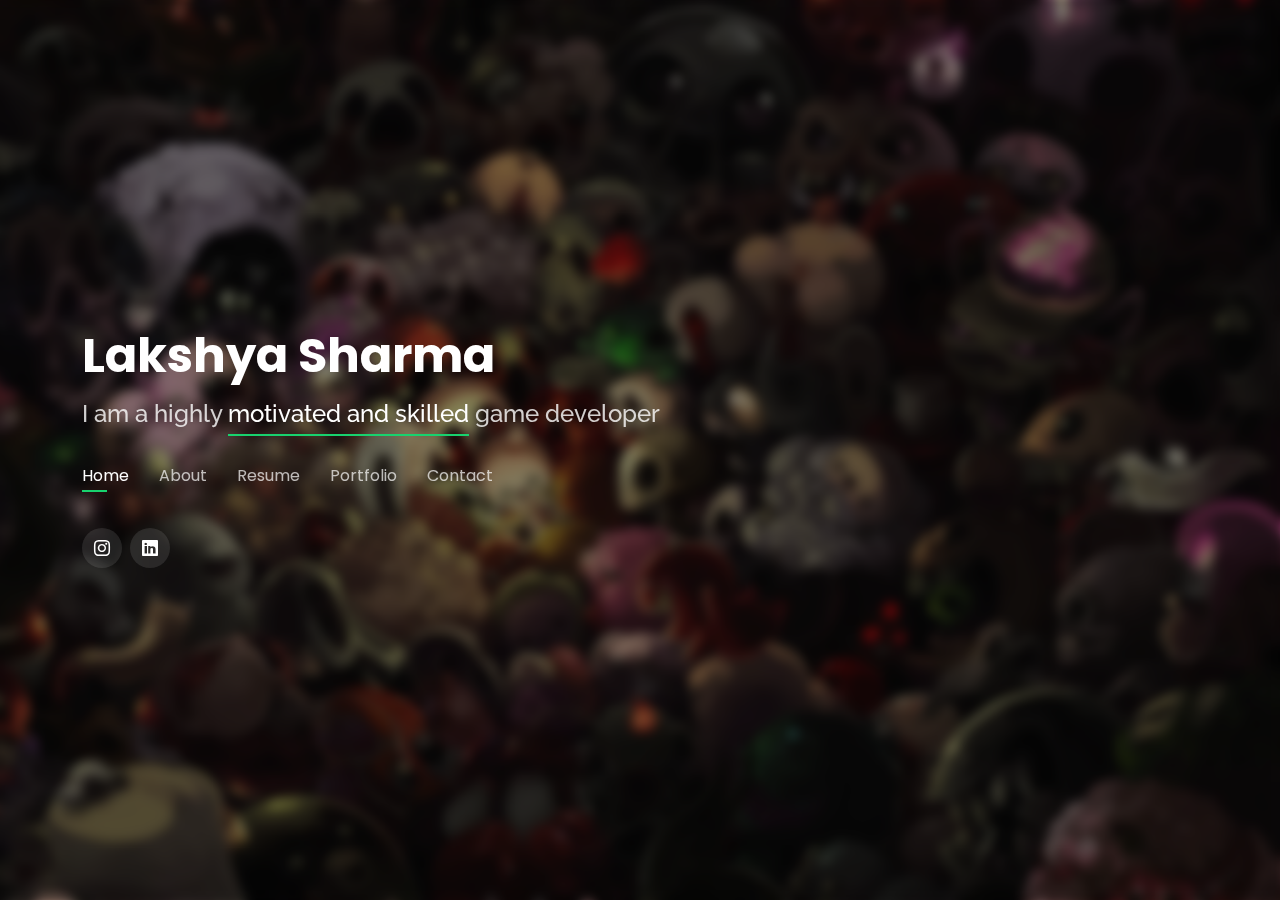
<file: index.html>
<!DOCTYPE html>
<html lang="en">

<head>
  <meta charset="utf-8">
  <meta content="width=device-width, initial-scale=1.0" name="viewport">

  <title>Lakshya Sharma</title>
  <meta content="" name="description">
  <meta content="" name="keywords">

  <!-- Favicons -->
 

  <!-- Google Fonts -->
  <link href="https://fonts.googleapis.com/css?family=Open+Sans:300,300i,400,400i,600,600i,700,700i|Raleway:300,300i,400,400i,500,500i,600,600i,700,700i|Poppins:300,300i,400,400i,500,500i,600,600i,700,700i" rel="stylesheet">

  <!-- Vendor CSS Files -->
  <link href="assets/vendor/bootstrap/css/bootstrap.min.css" rel="stylesheet">
  <link href="assets/vendor/bootstrap-icons/bootstrap-icons.css" rel="stylesheet">
  <link href="assets/vendor/boxicons/css/boxicons.min.css" rel="stylesheet">
  <link href="assets/vendor/glightbox/css/glightbox.min.css" rel="stylesheet">
  <link href="assets/vendor/remixicon/remixicon.css" rel="stylesheet">
  <link href="assets/vendor/swiper/swiper-bundle.min.css" rel="stylesheet">

  <!-- Template Main CSS File -->
  <link href="assets/css/style.css" rel="stylesheet">

  <!-- =======================================================
  * Template Name: Personal - v4.10.0
  * Template URL: https://bootstrapmade.com/personal-free-resume-bootstrap-template/
  * Author: BootstrapMade.com
  * License: https://bootstrapmade.com/license/
  ======================================================== -->
</head>

<body>

  <!-- ======= Header ======= -->
  <header id="header">
    <div class="container">

      <h1><a href="index.html">Lakshya Sharma</a></h1>
      <!-- Uncomment below if you prefer to use an image logo -->
      <!-- <a href="index.html" class="mr-auto"><img src="assets/img/logo.png" alt="" class="img-fluid"></a> -->
      <h2>I am a highly  <span>motivated and skilled</span> game developer</h2>

      <nav id="navbar" class="navbar">
        <ul>
          <li><a class="nav-link active" href="#header">Home</a></li>
          <li><a class="nav-link" href="#about">About</a></li>
          <li><a class="nav-link" href="#resume">Resume</a></li>
          <!--<li><a class="nav-link" href="#services">Services</a></li>-->
          <li><a class="nav-link" href="#portfolio">Portfolio</a></li>
          <li><a class="nav-link" href="#contact">Contact</a></li>
        </ul>
        <i class="bi bi-list mobile-nav-toggle"></i>
      </nav><!-- .navbar -->

      <div class="social-links">
        <!--<a href="#" class="twitter"><i class="bi bi-twitter"></i></a>-->
       <!-- <a href="#" class="facebook"><i class="bi bi-facebook"></i></a>-->
        <a href="https://www.instagram.com/laksh_308" class="Instagram"><i class="bi bi-instagram"></i></a>
        <a href="https://www.linkedin.com/in/laksh308" class="Linkedin"><i class="bi bi-linkedin"></i></a>
      </div>

    </div>
  </header><!-- End Header -->

  <!-- ======= About Section ======= -->
  <section id="about" class="about">

    <!-- ======= About Me ======= -->
    <div class="about-me container">

      <div class="section-title">
        <h2>About</h2>
        <p>Learn more about me</p>
      </div>

      <div class="row">
        <div class="col-lg-4" data-aos="fade-right">
          <img src="assets/img/my.jpg" class="img-fluid" alt="">
        </div>
        <div class="col-lg-8 pt-4 pt-lg-0 content" data-aos="fade-left">
          <h3>Game Developer</h3>
          <p class="fst-italic">
            Hi there! I am a highly motivated and skilled
            game developer. Proficient in Unity and C#
            programming language with a passion for
           creating engaging and interactive gaming
           experiences for PC, mobile and VR. I am
           continuously learning the latest technologies
           and techniques to produce the most creative
           and innovative games. Seeking a challenging
           role as a game developer in a dynamic and
           creative environment.
          </p>
          <div class="row">
            <div class="col-lg-6">
              <ul>
                <li><i class="bi bi-chevron-right"></i> <strong>Email:</strong> <span>lakshya3008sharma@gmail.com</span></li>
               <!-- <li><i class="bi bi-chevron-right"></i> <strong>Website:</strong> <span>www.example.com</span></li>-->
                <li><i class="bi bi-chevron-right"></i> <strong>Phone:</strong> <span>+91 8894198519</span></li>
               <!-- <li><i class="bi bi-chevron-right"></i> <strong>City:</strong> <span>New York, USA</span></li>-->
              </ul>
            </div>
            <div class="col-lg-6">
              <ul>
                <li><i class="bi bi-chevron-right"></i> <strong>Age:</strong> <span>20</span></li>
                <li><i class="bi bi-chevron-right"></i> <strong>Degree:</strong> <span>Bdes.Game Design</span></li>
               <!-- <li><i class="bi bi-chevron-right"></i> <strong>PhEmailone:</strong> <span>email@example.com</span></li>-->
               <!-- <li><i class="bi bi-chevron-right"></i> <strong>Freelance:</strong> <span>Available</span></li>-->
              </ul>
            </div>
          </div>
         <!-- <p>
            Officiis eligendi itaque labore et dolorum mollitia officiis optio vero. Quisquam sunt adipisci omnis et ut. Nulla accusantium dolor incidunt officia tempore. Et eius omnis.
            Cupiditate ut dicta maxime officiis quidem quia. Sed et consectetur qui quia repellendus itaque neque. Aliquid amet quidem ut quaerat cupiditate. Ab et eum qui repellendus omnis culpa magni laudantium dolores.
          </p>-->
        </div>
      </div>

    </div><!-- End About Me -->

    <!-- ======= Counts ======= 
    <div class="counts container">

      <div class="row">

        <div class="col-lg-3 col-md-6">
          <div class="count-box">
            <i class="bi bi-emoji-smile"></i>
            <span data-purecounter-start="0" data-purecounter-end="232" data-purecounter-duration="1" class="purecounter"></span>
            <p>Happy Clients</p>
          </div>
        </div>

        <div class="col-lg-3 col-md-6 mt-5 mt-md-0">
          <div class="count-box">
            <i class="bi bi-journal-richtext"></i>
            <span data-purecounter-start="0" data-purecounter-end="521" data-purecounter-duration="1" class="purecounter"></span>
            <p>Projects</p>
          </div>
        </div>

        <div class="col-lg-3 col-md-6 mt-5 mt-lg-0">
          <div class="count-box">
            <i class="bi bi-headset"></i>
            <span data-purecounter-start="0" data-purecounter-end="1463" data-purecounter-duration="1" class="purecounter"></span>
            <p>Hours Of Support</p>
          </div>
        </div>

        <div class="col-lg-3 col-md-6 mt-5 mt-lg-0">
          <div class="count-box">
            <i class="bi bi-award"></i>
            <span data-purecounter-start="0" data-purecounter-end="24" data-purecounter-duration="1" class="purecounter"></span>
            <p>Awards</p>
          </div>
        </div>

      </div>

    </div> End Counts -->

    <!-- ======= Skills  ======= -->
    <div class="skills container">

      <div class="section-title">
        <h2>Skills</h2>
      </div>

      <div class="row skills-content">

        <div class="col-lg-6">

          <div class="progress">
            <span class="skill">UNITY <i class="val">85%</i></span>
            <div class="progress-bar-wrap">
              <div class="progress-bar" role="progressbar" aria-valuenow="100" aria-valuemin="0" aria-valuemax="100"></div>
            </div>
          </div>

          <div class="progress">
            <span class="skill">C# <i class="val">85%</i></span>
            <div class="progress-bar-wrap">
              <div class="progress-bar" role="progressbar" aria-valuenow="90" aria-valuemin="0" aria-valuemax="100"></div>
            </div>
          </div>

          <div class="progress">
            <span class="skill">UNREAL ENGINE <i class="val">70%</i></span>
            <div class="progress-bar-wrap">
              <div class="progress-bar" role="progressbar" aria-valuenow="75" aria-valuemin="0" aria-valuemax="100"></div>
            </div>
          </div>

        </div>

       <!-- <div class="col-lg-6">

          <div class="progress">
            <span class="skill"> <i class="val">80%</i></span>
            <div class="progress-bar-wrap">
              <div class="progress-bar" role="progressbar" aria-valuenow="80" aria-valuemin="0" aria-valuemax="100"></div>
            </div>
          </div>

          <div class="progress">
            <span class="skill">WordPress/CMS <i class="val">90%</i></span>
            <div class="progress-bar-wrap">
              <div class="progress-bar" role="progressbar" aria-valuenow="90" aria-valuemin="0" aria-valuemax="100"></div>
            </div>
          </div>

          <div class="progress">
            <span class="skill">Photoshop <i class="val">55%</i></span>
            <div class="progress-bar-wrap">
              <div class="progress-bar" role="progressbar" aria-valuenow="55" aria-valuemin="0" aria-valuemax="100"></div>
            </div>
          </div>-->

        </div>

      </div>

    </div><!-- End Skills -->

    <!-- ======= Interests ======= -->
    <div class="interests container">

      <div class="section-title">
        <h2>Interests</h2>
      </div>

      <div class="row">
        <div class="col-lg-3 col-md-4">
          <div class="icon-box">
            <i class="bi-code-slash" style="color: #ffbb2c;"></i>
            <h3>Coding</h3>
          </div>
        </div>
        <div class="col-lg-3 col-md-4 mt-4 mt-md-0">
          <div class="icon-box">
            <i class="bi-controller" style="color: #5578ff;"></i>
            <h3>Games</h3>
          </div>
        </div>
        <div class="col-lg-3 col-md-4 mt-4 mt-md-0">
          <div class="icon-box">
            <i class="bi-camera-video" style="color: #e80368;"></i>
            <h3>Movies</h3>
          </div>
        </div>
        <div class="col-lg-3 col-md-4 mt-4 mt-lg-0">
          <div class="icon-box">
            <i class="bi-file-earmark-music" style="color: #e361ff;"></i>
            <h3>Music</h3>
          </div>
        </div>
       <!-- <div class="col-lg-3 col-md-4 mt-4">
          <div class="icon-box">
            <i class="ri-database-2-line" style="color: #47aeff;"></i>
            <h3>Nemo Enim</h3>
          </div>
        </div>
        <div class="col-lg-3 col-md-4 mt-4">
          <div class="icon-box">
            <i class="ri-gradienter-line" style="color: #ffa76e;"></i>
            <h3>Eiusmod Tempor</h3>
          </div>
        </div>
        <div class="col-lg-3 col-md-4 mt-4">
          <div class="icon-box">
            <i class="ri-file-list-3-line" style="color: #11dbcf;"></i>
            <h3>Midela Teren</h3>
          </div>
        </div>
        <div class="col-lg-3 col-md-4 mt-4">
          <div class="icon-box">
            <i class="ri-price-tag-2-line" style="color: #4233ff;"></i>
            <h3>Pira Neve</h3>
          </div>
        </div>
        <div class="col-lg-3 col-md-4 mt-4">
          <div class="icon-box">
            <i class="ri-anchor-line" style="color: #b2904f;"></i>
            <h3>Dirada Pack</h3>
          </div>
        </div>
        <div class="col-lg-3 col-md-4 mt-4">
          <div class="icon-box">
            <i class="ri-disc-line" style="color: #b20969;"></i>
            <h3>Moton Ideal</h3>
          </div>
        </div>
        <div class="col-lg-3 col-md-4 mt-4">
          <div class="icon-box">
            <i class="ri-base-station-line" style="color: #ff5828;"></i>
            <h3>Verdo Park</h3>
          </div>
        </div>
        <div class="col-lg-3 col-md-4 mt-4">
          <div class="icon-box">
            <i class="ri-fingerprint-line" style="color: #29cc61;"></i>
            <h3>Flavor Nivelanda</h3>
          </div>
        </div>
      </div>

    </div> End Interests -->

    <!-- ======= Testimonials =======
    <div class="testimonials container">

      <div class="section-title">
        <h2>Testimonials</h2>
      </div>

      <div class="testimonials-slider swiper" data-aos="fade-up" data-aos-delay="100">
        <div class="swiper-wrapper">

          <div class="swiper-slide">
            <div class="testimonial-item">
              <p>
                <i class="bx bxs-quote-alt-left quote-icon-left"></i>
                Proin iaculis purus consequat sem cure digni ssim donec porttitora entum suscipit rhoncus. Accusantium quam, ultricies eget id, aliquam eget nibh et. Maecen aliquam, risus at semper.
                <i class="bx bxs-quote-alt-right quote-icon-right"></i>
              </p>
              <img src="assets/img/testimonials/testimonials-1.jpg" class="testimonial-img" alt="">
              <h3>Saul Goodman</h3>
              <h4>Ceo &amp; Founder</h4>
            </div>
          </div> End testimonial item

          <div class="swiper-slide">
            <div class="testimonial-item">
              <p>
                <i class="bx bxs-quote-alt-left quote-icon-left"></i>
                Export tempor illum tamen malis malis eram quae irure esse labore quem cillum quid cillum eram malis quorum velit fore eram velit sunt aliqua noster fugiat irure amet legam anim culpa.
                <i class="bx bxs-quote-alt-right quote-icon-right"></i>
              </p>
              <img src="assets/img/testimonials/testimonials-2.jpg" class="testimonial-img" alt="">
              <h3>Sara Wilsson</h3>
              <h4>Designer</h4>
            </div>
          </div>End testimonial item

          <div class="swiper-slide">
            <div class="testimonial-item">
              <p>
                <i class="bx bxs-quote-alt-left quote-icon-left"></i>
                Enim nisi quem export duis labore cillum quae magna enim sint quorum nulla quem veniam duis minim tempor labore quem eram duis noster aute amet eram fore quis sint minim.
                <i class="bx bxs-quote-alt-right quote-icon-right"></i>
              </p>
              <img src="assets/img/testimonials/testimonials-3.jpg" class="testimonial-img" alt="">
              <h3>Jena Karlis</h3>
              <h4>Store Owner</h4>
            </div>
          </div> End testimonial item

          <div class="swiper-slide">
            <div class="testimonial-item">
              <p>
                <i class="bx bxs-quote-alt-left quote-icon-left"></i>
                Fugiat enim eram quae cillum dolore dolor amet nulla culpa multos export minim fugiat minim velit minim dolor enim duis veniam ipsum anim magna sunt elit fore quem dolore labore illum veniam.
                <i class="bx bxs-quote-alt-right quote-icon-right"></i>
              </p>
              <img src="assets/img/testimonials/testimonials-4.jpg" class="testimonial-img" alt="">
              <h3>Matt Brandon</h3>
              <h4>Freelancer</h4>
            </div>
          </div>End testimonial item 

          <div class="swiper-slide">
            <div class="testimonial-item">
              <p>
                <i class="bx bxs-quote-alt-left quote-icon-left"></i>
                Quis quorum aliqua sint quem legam fore sunt eram irure aliqua veniam tempor noster veniam enim culpa labore duis sunt culpa nulla illum cillum fugiat legam esse veniam culpa fore nisi cillum quid.
                <i class="bx bxs-quote-alt-right quote-icon-right"></i>
              </p>
              <img src="assets/img/testimonials/testimonials-5.jpg" class="testimonial-img" alt="">
              <h3>John Larson</h3>
              <h4>Entrepreneur</h4>
            </div>
          </div>End testimonial item

        </div>
        <div class="swiper-pagination"></div>
      </div>

      <div class="owl-carousel testimonials-carousel">

      </div>

    </div> End Testimonials  -->

  </section><!-- End About Section -->

  <!-- ======= Resume Section ======= -->
  <section id="resume" class="resume">
    <div class="container">

      <div class="section-title">
        <h2>Resume</h2>
        <p>Check My Resume</p>
      </div>
      

      <div class="row">
        <div class="col-lg-6">
          <a href="assets/LakshyaSharmaCV.pdf"><B>DOWNLOAD</B></a>
        <!-- <h3 class="resume-title">Sumary</h3>
          <div class="resume-item pb-0">
            <h4>Alice Barkley</h4>
            <p><em>Innovative and deadline-driven Graphic Designer with 3+ years of experience designing and developing user-centered digital/print marketing material from initial concept to final, polished deliverable.</em></p>
            <p>
            <ul>
              <li>Portland par 127,Orlando, FL</li>
              <li>(123) 456-7891</li>
              <li>alice.barkley@example.com</li>
            </ul>
            </p>
          </div>

          <h3 class="resume-title">Education</h3>
          <div class="resume-item">
            <h4>Master of Fine Arts &amp; Graphic Design</h4>
            <h5>2015 - 2016</h5>
            <p><em>Rochester Institute of Technology, Rochester, NY</em></p>
            <p>Qui deserunt veniam. Et sed aliquam labore tempore sed quisquam iusto autem sit. Ea vero voluptatum qui ut dignissimos deleniti nerada porti sand markend</p>
          </div>
          <div class="resume-item">
            <h4>Bachelor of Fine Arts &amp; Graphic Design</h4>
            <h5>2010 - 2014</h5>
            <p><em>Rochester Institute of Technology, Rochester, NY</em></p>
            <p>Quia nobis sequi est occaecati aut. Repudiandae et iusto quae reiciendis et quis Eius vel ratione eius unde vitae rerum voluptates asperiores voluptatem Earum molestiae consequatur neque etlon sader mart dila</p>
          </div>
        </div>
        <div class="col-lg-6">
          <h3 class="resume-title">Professional Experience</h3>
          <div class="resume-item">
            <h4>Senior graphic design specialist</h4>
            <h5>2019 - Present</h5>
            <p><em>Experion, New York, NY </em></p>
            <p>
            <ul>
              <li>Lead in the design, development, and implementation of the graphic, layout, and production communication materials</li>
              <li>Delegate tasks to the 7 members of the design team and provide counsel on all aspects of the project. </li>
              <li>Supervise the assessment of all graphic materials in order to ensure quality and accuracy of the design</li>
              <li>Oversee the efficient use of production project budgets ranging from $2,000 - $25,000</li>
            </ul>
            </p>
          </div>
          <div class="resume-item">
            <h4>Graphic design specialist</h4>
            <h5>2017 - 2018</h5>
            <p><em>Stepping Stone Advertising, New York, NY</em></p>
            <p>
            <ul>
              <li>Developed numerous marketing programs (logos, brochures,infographics, presentations, and advertisements).</li>
              <li>Managed up to 5 projects or tasks at a given time while under pressure</li>
              <li>Recommended and consulted with clients on the most appropriate graphic design</li>
              <li>Created 4+ design presentations and proposals a month for clients and account managers</li>
            </ul>
            </p>
          </div>
        </div>
      </div>

    </div>-->
  </section><!-- End Resume Section -->

  <!-- ======= Services Section ======= 
  <section id="services" class="services">
    <div class="container">

      <div class="section-title">
        <h2>Services</h2>
        <p>My Services</p>
      </div>

      <div class="row">
        <div class="col-lg-4 col-md-6 d-flex align-items-stretch">
          <div class="icon-box">
            <div class="icon"><i class="bx bxl-dribbble"></i></div>
            <h4><a href="">Lorem Ipsum</a></h4>
            <p>Voluptatum deleniti atque corrupti quos dolores et quas molestias excepturi</p>
          </div>
        </div>

        <div class="col-lg-4 col-md-6 d-flex align-items-stretch mt-4 mt-md-0">
          <div class="icon-box">
            <div class="icon"><i class="bx bx-file"></i></div>
            <h4><a href="">Sed ut perspiciatis</a></h4>
            <p>Duis aute irure dolor in reprehenderit in voluptate velit esse cillum dolore</p>
          </div>
        </div>

        <div class="col-lg-4 col-md-6 d-flex align-items-stretch mt-4 mt-lg-0">
          <div class="icon-box">
            <div class="icon"><i class="bx bx-tachometer"></i></div>
            <h4><a href="">Magni Dolores</a></h4>
            <p>Excepteur sint occaecat cupidatat non proident, sunt in culpa qui officia</p>
          </div>
        </div>

        <div class="col-lg-4 col-md-6 d-flex align-items-stretch mt-4">
          <div class="icon-box">
            <div class="icon"><i class="bx bx-world"></i></div>
            <h4><a href="">Nemo Enim</a></h4>
            <p>At vero eos et accusamus et iusto odio dignissimos ducimus qui blanditiis</p>
          </div>
        </div>

        <div class="col-lg-4 col-md-6 d-flex align-items-stretch mt-4">
          <div class="icon-box">
            <div class="icon"><i class="bx bx-slideshow"></i></div>
            <h4><a href="">Dele cardo</a></h4>
            <p>Quis consequatur saepe eligendi voluptatem consequatur dolor consequuntur</p>
          </div>
        </div>

        <div class="col-lg-4 col-md-6 d-flex align-items-stretch mt-4">
          <div class="icon-box">
            <div class="icon"><i class="bx bx-arch"></i></div>
            <h4><a href="">Divera don</a></h4>
            <p>Modi nostrum vel laborum. Porro fugit error sit minus sapiente sit aspernatur</p>
          </div>
        </div>

      </div>

    </div>
  </section> End Services Section -->

  <!-- ======= Portfolio Section ======= -->
  <section id="portfolio" class="portfolio">
    <div class="container">

      <div class="section-title">
        <h2>Portfolio</h2>
        <p>My Works</p>
      </div>

      <div class="row">
        <div class="col-lg-12 d-flex justify-content-center">
          <ul id="portfolio-flters">
          <!-- <li data-filter="*" class="filter-active">All</li>
            <li data-filter=".filter-app">App</li>
            <li data-filter=".filter-card">Card</li>
            <li data-filter=".filter-web">Web</li>--> 
          </ul>
        </div>
      </div>

      <div class="row portfolio-container">

        <div class="col-lg-4 col-md-6 portfolio-item filter-app">
          <div class="portfolio-wrap">
            <img src="assets/img/portfolio/GOTHIC_KNIGHT_LOGO.png" class="img-fluid" alt="">
            <div class="portfolio-info">
              <h4>Gothic Knight</h4>
              <p>2D Action Platformer </p>
              <div class="portfolio-links">
                <a href="assets/img/portfolio/GOTHIC_KNIGHT_LOGO.png" data-gallery="portfolioGallery" class="portfolio-lightbox" title="Gothic Knight"><i class="bx bx-plus"></i></a>
                <a href="portfolio-details-1.html" data-gallery="portfolioDetailsGallery" data-glightbox="type: external" class="portfolio-details-lightbox" title="Portfolio Details"><i class="bx bx-link"></i></a>
              </div>
            </div>
          </div>
        </div>

        <div class="col-lg-4 col-md-6 portfolio-item filter-web">
          <div class="portfolio-wrap">
            <img src="assets/img/portfolio/masksLogo.png" class="img-fluid" alt="">
            <div class="portfolio-info">
              <h4>MaskAR</h4>
              <p>AR Camera App</p>
              <div class="portfolio-links">
                <a href="assets/img/portfolio/masksLogo.png" data-gallery="portfolioGallery" class="portfolio-lightbox" title="MaskAR"><i class="bx bx-plus"></i></a>
                <a href="portfolio-details-2.html" data-gallery="portfolioDetailsGallery" data-glightbox="type: external" class="portfolio-details-lightbox" title="Portfolio Details"><i class="bx bx-link"></i></a>
              </div>
            </div>
          </div>
        </div>

        <div class="col-lg-4 col-md-6 portfolio-item filter-app">
          <div class="portfolio-wrap">
            <img src="assets/img/portfolio/Helicopter.jpg" class="img-fluid" alt="">
            <div class="portfolio-info">
              <h4>RC Helicopter</h4>
              <p>AR simulation app</p>
              <div class="portfolio-links">
                <a href="assets/img/portfolio/Helicopter.jpg" data-gallery="portfolioGallery" class="portfolio-lightbox" title="RC Helicopter"><i class="bx bx-plus"></i></a>
                <a href="portfolio-details-3.html" data-gallery="portfolioDetailsGallery" data-glightbox="type: external" class="portfolio-details-lightbox" title="Portfolio Details"><i class="bx bx-link"></i></a>
              </div>
            </div>
          </div>
        </div>

        <div class="col-lg-4 col-md-6 portfolio-item filter-card">
          <div class="portfolio-wrap">
            <img src="assets/img/portfolio/VR.png" class="img-fluid" alt="">
            <div class="portfolio-info">
              <h4>MetaVR-prototype</h4>
              <p>VR cardboard app</p>
              <div class="portfolio-links">
                <a href="assets/img/portfolio/VR.png" data-gallery="portfolioGallery" class="portfolio-lightbox" title="MetaVR-prototype"><i class="bx bx-plus"></i></a>
                <a href="portfolio-details-4.html" data-gallery="portfolioDetailsGallery" data-glightbox="type: external" class="portfolio-details-lightbox" title="Portfolio Details"><i class="bx bx-link"></i></a>
              </div>
            </div>
          </div>
        </div>

       <div class="col-lg-4 col-md-6 portfolio-item filter-web">
          <div class="portfolio-wrap">
            <img src="assets/img/portfolio/the final ritual.png" class="img-fluid" alt="">
            <div class="portfolio-info">
              <h4>The Final Ritual</h4>
              <p>3D horror game</p>
              <div class="portfolio-links">
                <a href="assets/img/portfolio/the final ritual.png" data-gallery="portfolioGallery" class="portfolio-lightbox" title="The Final Ritual"><i class="bx bx-plus"></i></a>
                <a href="portfolio-details-5.html" data-gallery="portfolioDetailsGallery" data-glightbox="type: external" class="portfolio-details-lightbox" title="Portfolio Details"><i class="bx bx-link"></i></a>
              </div>
            </div>
          </div>
        </div>
        
        <div class="col-lg-4 col-md-6 portfolio-item filter-app">
          <div class="portfolio-wrap">
            <img src="assets/img/portfolio/CombatArenaLogo.jpg" class="img-fluid" alt="">
            <div class="portfolio-info">
              <h4>Combat Arena</h4>
              <p>3D Fighting Game</p>
              <div class="portfolio-links">
                <a href="assets/img/portfolio/CombatArenaLogo.jpg" data-gallery="portfolioGallery" class="portfolio-lightbox" title="Combat Arena"><i class="bx bx-plus"></i></a>
                <a href="portfolio-details-6.html" data-gallery="portfolioDetailsGallery" data-glightbox="type: external" class="portfolio-details-lightbox" title="Portfolio Details"><i class="bx bx-link"></i></a>
              </div>
            </div>
          </div>
        </div>

       <!--  <div class="col-lg-4 col-md-6 portfolio-item filter-app">
          <div class="portfolio-wrap">
            <img src="assets/img/portfolio/portfolio-6.jpg" class="img-fluid" alt="">
            <div class="portfolio-info">
              <h4>App 3</h4>
              <p>App</p>
              <div class="portfolio-links">
                <a href="assets/img/portfolio/portfolio-6.jpg" data-gallery="portfolioGallery" class="portfolio-lightbox" title="App 3"><i class="bx bx-plus"></i></a>
                <a href="portfolio-details.html" data-gallery="portfolioDetailsGallery" data-glightbox="type: external" class="portfolio-details-lightbox" title="Portfolio Details"><i class="bx bx-link"></i></a>
              </div>
            </div>
          </div>
        </div>

        <div class="col-lg-4 col-md-6 portfolio-item filter-card">
          <div class="portfolio-wrap">
            <img src="assets/img/portfolio/portfolio-7.jpg" class="img-fluid" alt="">
            <div class="portfolio-info">
              <h4>Card 1</h4>
              <p>Card</p>
              <div class="portfolio-links">
                <a href="assets/img/portfolio/portfolio-7.jpg" data-gallery="portfolioGallery" class="portfolio-lightbox" title="Card 1"><i class="bx bx-plus"></i></a>
                <a href="portfolio-details.html" data-gallery="portfolioDetailsGallery" data-glightbox="type: external" class="portfolio-details-lightbox" title="Portfolio Details"><i class="bx bx-link"></i></a>
              </div>
            </div>
          </div>
        </div>

        <div class="col-lg-4 col-md-6 portfolio-item filter-card">
          <div class="portfolio-wrap">
            <img src="assets/img/portfolio/portfolio-8.jpg" class="img-fluid" alt="">
            <div class="portfolio-info">
              <h4>Card 3</h4>
              <p>Card</p>
              <div class="portfolio-links">
                <a href="assets/img/portfolio/portfolio-8.jpg" data-gallery="portfolioGallery" class="portfolio-lightbox" title="Card 3"><i class="bx bx-plus"></i></a>
                <a href="portfolio-details.html" data-gallery="portfolioDetailsGallery" data-glightbox="type: external" class="portfolio-details-lightbox" title="Portfolio Details"><i class="bx bx-link"></i></a>
              </div>
            </div>
          </div>
        </div>

        <div class="col-lg-4 col-md-6 portfolio-item filter-web">
          <div class="portfolio-wrap">
            <img src="assets/img/portfolio/portfolio-9.jpg" class="img-fluid" alt="">
            <div class="portfolio-info">
              <h4>Web 3</h4>
              <p>Web</p>
              <div class="portfolio-links">
                <a href="assets/img/portfolio/portfolio-9.jpg" data-gallery="portfolioGallery" class="portfolio-lightbox" title="Web 3"><i class="bx bx-plus"></i></a>
                <a href="portfolio-details.html" data-gallery="portfolioDetailsGallery" data-glightbox="type: external" class="portfolio-details-lightbox" title="Portfolio Details"><i class="bx bx-link"></i></a>
              </div>
            </div>
          </div>
        </div>

      </div>

    </div>-->
  </section><!-- End Portfolio Section -->

  <!-- ======= Contact Section ======= -->
  <section id="contact" class="contact">
    <div class="container">

      <div class="section-title">
        <h2>Contact</h2>
        <p>Contact Me</p>
      </div>

      <div class="row mt-2">

        <div class="col-md-6 d-flex align-items-stretch">
          <div class="info-box">
            <i class="bx bx-map"></i>
            <h3>My Address</h3>
            <p>Rajpura, Punjab</p>
          </div>
        </div>

        <div class="col-md-6 mt-4 mt-md-0 d-flex align-items-stretch">
          <div class="info-box">
            <i class="bx bx-share-alt"></i>
            <h3>Social Profiles</h3>
            <div class="social-links">
              <!--<a href="#" class="twitter"><i class="bi bi-twitter"></i></a>-->
              <!--<a href="#" class="facebook"><i class="bi bi-facebook"></i></a>-->
              <a href="https://www.instagram.com/laksh_308" class="Instagram"><i class="bi bi-instagram"></i></a>
              <!--<a href="#" class="google-plus"><i class="bi bi-skype"></i></a>-->
              <a href="https://www.linkedin.com/in/laksh308" class="Linkedin"><i class="bi bi-linkedin"></i></a>
            </div>
          </div>
        </div>

        <div class="col-md-6 mt-4 d-flex align-items-stretch">
          <div class="info-box">
            <i class="bx bx-envelope"></i>
            <h3>Email Me</h3>
            <p>lakshya3008sharma@gmail.com</p>
          </div>
        </div>
        <div class="col-md-6 mt-4 d-flex align-items-stretch">
          <div class="info-box">
            <i class="bx bx-phone-call"></i>
            <h3>Call Me</h3>
            <p>+91 8894198519</p>
          </div>
        </div>
      </div>

     <!-- <form action="forms/contact.php" method="post" role="form" class="php-email-form mt-4">
        <div class="row">
          <div class="col-md-6 form-group">
            <input type="text" name="name" class="form-control" id="name" placeholder="Your Name" required>
          </div>
          <div class="col-md-6 form-group mt-3 mt-md-0">
            <input type="email" class="form-control" name="email" id="email" placeholder="Your Email" required>
          </div>
        </div>
        <div class="form-group mt-3">
          <input type="text" class="form-control" name="subject" id="subject" placeholder="Subject" required>
        </div>
        <div class="form-group mt-3">
          <textarea class="form-control" name="message" rows="5" placeholder="Message" required></textarea>
        </div>
        <div class="my-3">
          <div class="loading">Loading</div>
          <div class="error-message"></div>
          <div class="sent-message">Your message has been sent. Thank you!</div>
        </div>
        <div class="text-center"><button type="submit">Send Message</button></div>
      </form>-->

    </div>
  </section><!-- End Contact Section -->

  <div class="credits">
    <!-- All the links in the footer should remain intact. -->
    <!-- You can delete the links only if you purchased the pro version. -->
    <!-- Licensing information: https://bootstrapmade.com/license/ -->
    <!-- Purchase the pro version with working PHP/AJAX contact form: https://bootstrapmade.com/personal-free-resume-bootstrap-template/ -->
  <!--  Designed by <a href="https://bootstrapmade.com/">BootstrapMade</a>-->
  </div>

  <!-- Vendor JS Files -->
  <script src="assets/vendor/purecounter/purecounter_vanilla.js"></script>
  <script src="assets/vendor/bootstrap/js/bootstrap.bundle.min.js"></script>
  <script src="assets/vendor/glightbox/js/glightbox.min.js"></script>
  <script src="assets/vendor/isotope-layout/isotope.pkgd.min.js"></script>
  <script src="assets/vendor/swiper/swiper-bundle.min.js"></script>
  <script src="assets/vendor/waypoints/noframework.waypoints.js"></script>
  <script src="assets/vendor/php-email-form/validate.js"></script>

  <!-- Template Main JS File -->
  <script src="assets/js/main.js"></script>

</body>

</html>
</file>
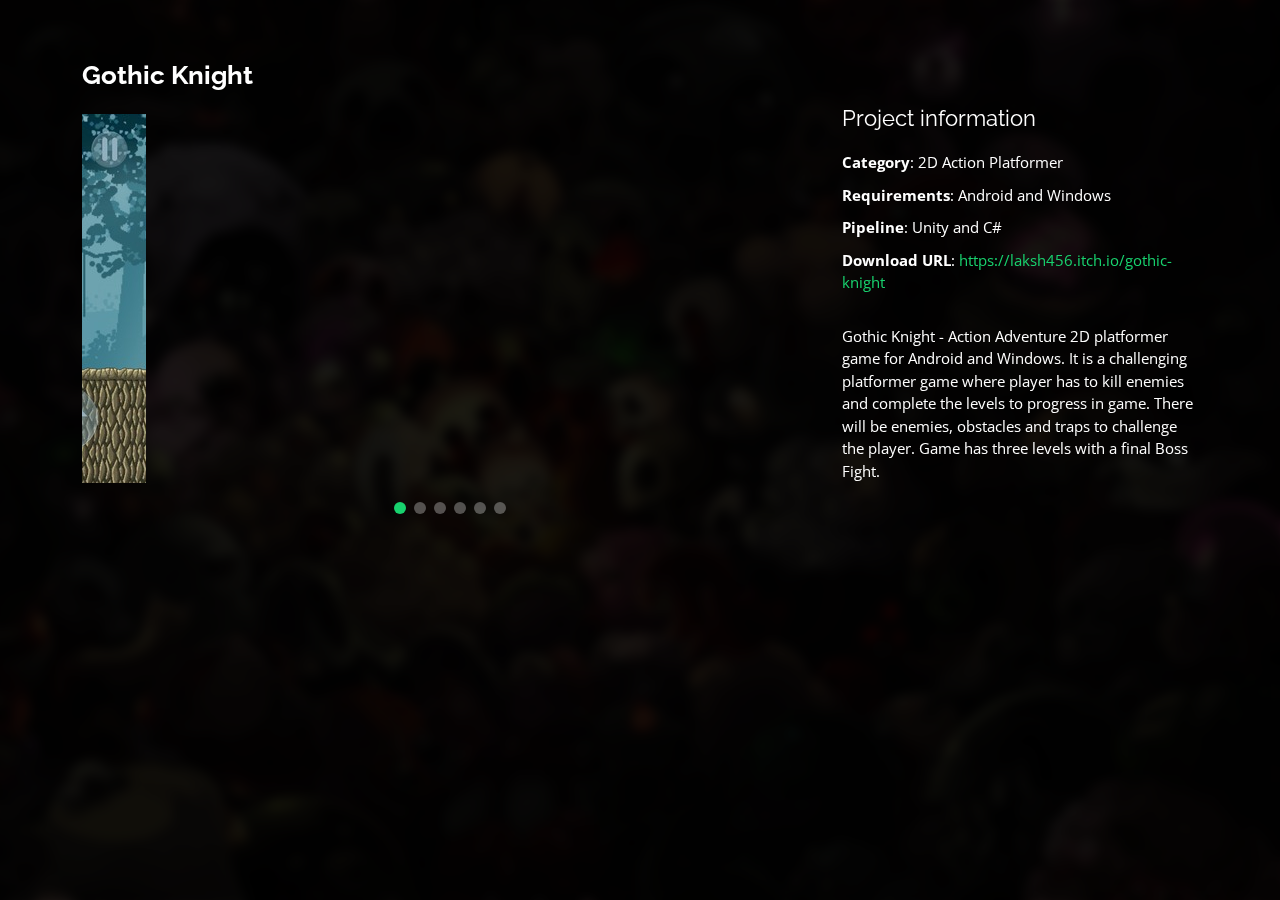
<file: portfolio-details-1.html>
<!DOCTYPE html>
<html lang="en">

<head>
  <meta charset="utf-8">
  <meta content="width=device-width, initial-scale=1.0" name="viewport">

  <title>Portfolio Details</title>
  <meta content="" name="description">
  <meta content="" name="keywords">

  <!-- Favicons 
  <link href="assets/img/favicon.png" rel="icon">
  <link href="assets/img/apple-touch-icon.png" rel="apple-touch-icon">-->

  <!-- Google Fonts -->
  <link href="https://fonts.googleapis.com/css?family=Open+Sans:300,300i,400,400i,600,600i,700,700i|Raleway:300,300i,400,400i,500,500i,600,600i,700,700i|Poppins:300,300i,400,400i,500,500i,600,600i,700,700i" rel="stylesheet">

  <!-- Vendor CSS Files -->
  <link href="assets/vendor/bootstrap/css/bootstrap.min.css" rel="stylesheet">
  <link href="assets/vendor/bootstrap-icons/bootstrap-icons.css" rel="stylesheet">
  <link href="assets/vendor/boxicons/css/boxicons.min.css" rel="stylesheet">
  <link href="assets/vendor/glightbox/css/glightbox.min.css" rel="stylesheet">
  <link href="assets/vendor/remixicon/remixicon.css" rel="stylesheet">
  <link href="assets/vendor/swiper/swiper-bundle.min.css" rel="stylesheet">

  <!-- Template Main CSS File -->
  <link href="assets/css/style.css" rel="stylesheet">

  <!-- =======================================================
  * Template Name: Personal - v4.10.0
  * Template URL: https://bootstrapmade.com/personal-free-resume-bootstrap-template/
  * Author: BootstrapMade.com
  * License: https://bootstrapmade.com/license/
  ======================================================== -->
</head>

<body>

  <main id="main">

    <!-- ======= Portfolio Details ======= -->
    <div id="portfolio-details" class="portfolio-details">
      <div class="container">

        <div class="row">

          <div class="col-lg-8">
            <h2 class="portfolio-title">Gothic Knight</h2>

            <div class="portfolio-details-slider swiper">
              <div class="swiper-wrapper align-items-center">
                <div class="swiper-slide">
                <iframe width="800" height="369"
                src="https://youtu.be/ev0sxcF-IWE">
                </iframe>
                </div>
                <div class="swiper-slide">
                  <img src="assets/img/portfolio/GothicKnightDetails-1.jpg" alt="">
                </div>

                <div class="swiper-slide">
                  <img src="assets/img/portfolio/GothicKnightDetails-2.jpg" alt="">
                </div>

                <div class="swiper-slide">
                  <img src="assets/img/portfolio/GothicKnightDetails-3.jpg" alt="">
                </div>

                <div class="swiper-slide">
                  <img src="assets/img/portfolio/GothicKnightDetails-4.jpg" alt="">
                </div>

                <div class="swiper-slide">
                  <img src="assets/img/portfolio/GothicKnightDetails-5.jpg" alt="">
                </div>

              </div>
              <div class="swiper-pagination"></div>
            </div>

          </div>

          <div class="col-lg-4 portfolio-info">
            <h3>Project information</h3>
            <ul>
              <li><strong>Category</strong>: 2D Action Platformer</li>
              <li><strong>Requirements</strong>: Android and Windows</li>
              <li><strong>Pipeline</strong>: Unity and C#</li>
              <li><strong>Download URL</strong>: <a href="#">https://laksh456.itch.io/gothic-knight</a></li>
            </ul>

            <p>
              Gothic Knight - Action Adventure 2D platformer game for Android and Windows. It is a challenging platformer game where player has to kill enemies and complete the levels to progress in game. There will be enemies, obstacles and traps to challenge the player. Game has three levels with a final Boss Fight.
            </p>
          </div>

        </div>

      </div>
    </div><!-- End Portfolio Details -->

  </main><!-- End #main -->

  <div class="credits">
    <!-- All the links in the footer should remain intact. -->
    <!-- You can delete the links only if you purchased the pro version. -->
    <!-- Licensing information: https://bootstrapmade.com/license/ -->
    <!-- Purchase the pro version with working PHP/AJAX contact form: https://bootstrapmade.com/personal-free-resume-bootstrap-template/ 
    Designed by <a href="https://bootstrapmade.com/">BootstrapMade</a>-->
  </div>

  <!-- Vendor JS Files -->
  <script src="assets/vendor/purecounter/purecounter_vanilla.js"></script>
  <script src="assets/vendor/bootstrap/js/bootstrap.bundle.min.js"></script>
  <script src="assets/vendor/glightbox/js/glightbox.min.js"></script>
  <script src="assets/vendor/isotope-layout/isotope.pkgd.min.js"></script>
  <script src="assets/vendor/swiper/swiper-bundle.min.js"></script>
  <script src="assets/vendor/waypoints/noframework.waypoints.js"></script>
  <script src="assets/vendor/php-email-form/validate.js"></script>

  <!-- Template Main JS File -->
  <script src="assets/js/main.js"></script>

</body>

</html>
</file>
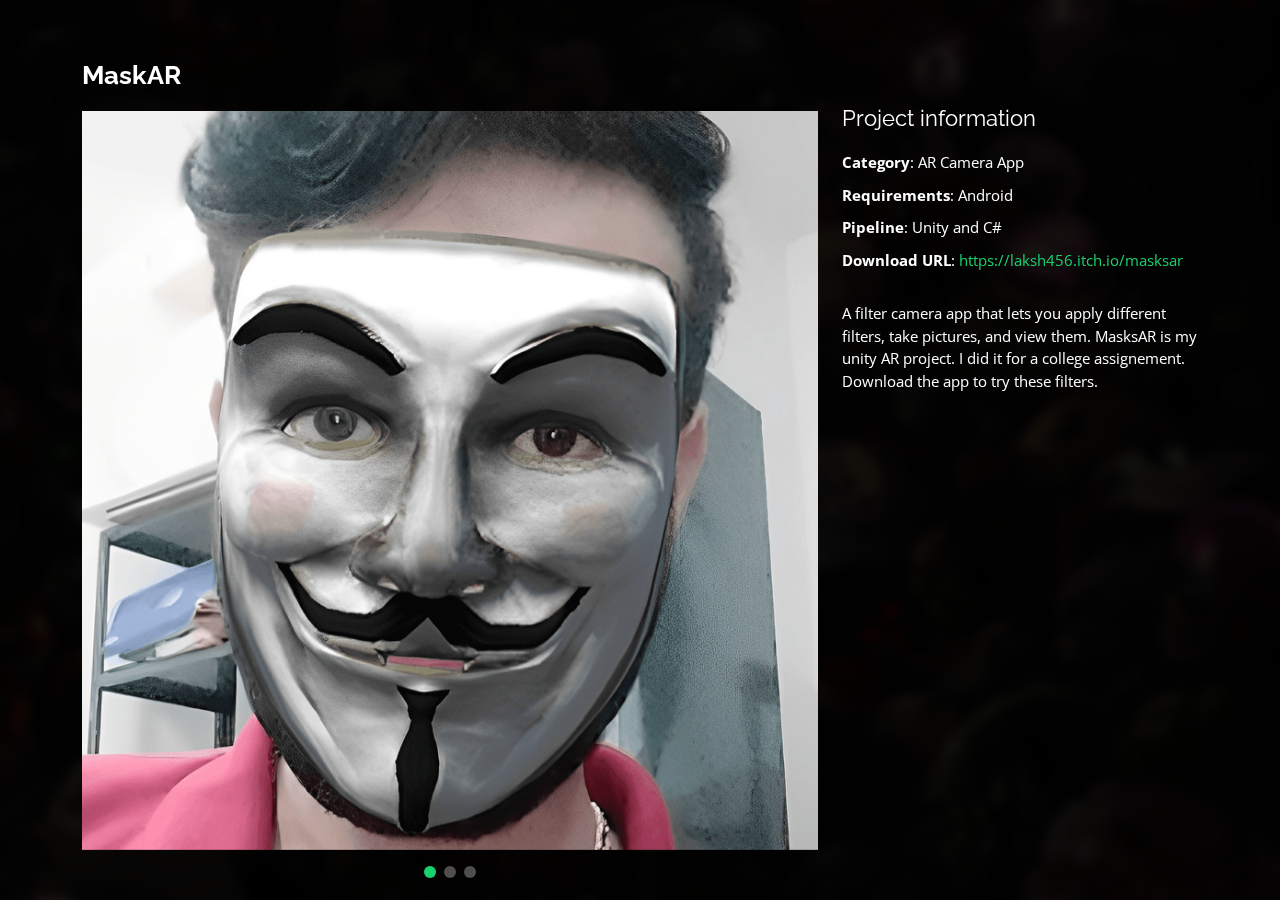
<file: portfolio-details-2.html>
<!DOCTYPE html>
<html lang="en">

<head>
  <meta charset="utf-8">
  <meta content="width=device-width, initial-scale=1.0" name="viewport">

  <title>Portfolio Details</title>
  <meta content="" name="description">
  <meta content="" name="keywords">

  <!-- Favicons 
  <link href="assets/img/favicon.png" rel="icon">
  <link href="assets/img/apple-touch-icon.png" rel="apple-touch-icon">-->

  <!-- Google Fonts -->
  <link href="https://fonts.googleapis.com/css?family=Open+Sans:300,300i,400,400i,600,600i,700,700i|Raleway:300,300i,400,400i,500,500i,600,600i,700,700i|Poppins:300,300i,400,400i,500,500i,600,600i,700,700i" rel="stylesheet">

  <!-- Vendor CSS Files -->
  <link href="assets/vendor/bootstrap/css/bootstrap.min.css" rel="stylesheet">
  <link href="assets/vendor/bootstrap-icons/bootstrap-icons.css" rel="stylesheet">
  <link href="assets/vendor/boxicons/css/boxicons.min.css" rel="stylesheet">
  <link href="assets/vendor/glightbox/css/glightbox.min.css" rel="stylesheet">
  <link href="assets/vendor/remixicon/remixicon.css" rel="stylesheet">
  <link href="assets/vendor/swiper/swiper-bundle.min.css" rel="stylesheet">

  <!-- Template Main CSS File -->
  <link href="assets/css/style.css" rel="stylesheet">

  <!-- =======================================================
  * Template Name: Personal - v4.10.0
  * Template URL: https://bootstrapmade.com/personal-free-resume-bootstrap-template/
  * Author: BootstrapMade.com
  * License: https://bootstrapmade.com/license/
  ======================================================== -->
  
  <style>
  img {
    width: 100%;
    height: auto;
  }
</style>
  
</head>

<body>

  <main id="main">

    <!-- ======= Portfolio Details ======= -->
    <div id="portfolio-details" class="portfolio-details">
      <div class="container">

        <div class="row">

          <div class="col-lg-8">
            <h2 class="portfolio-title">MaskAR</h2>

            <div class="portfolio-details-slider swiper">
              <div class="swiper-wrapper align-items-center">

                <div class="swiper-slide">
                  <img src="assets/img/portfolio/MaskARDetails-1.png" alt="">
                </div>

                <div class="swiper-slide">
                  <img src="assets/img/portfolio/MaskARDetails-2.png" alt="">
                </div>

                <div class="swiper-slide">
                  <img src="assets/img/portfolio/MaskARDetails-3.png" alt="">
                </div>

              </div>
              <div class="swiper-pagination"></div>
            </div>

          </div>

          <div class="col-lg-4 portfolio-info">
            <h3>Project information</h3>
            <ul>
              <li><strong>Category</strong>: AR Camera App</li>
              <li><strong>Requirements</strong>: Android</li>
              <li><strong>Pipeline</strong>: Unity and C#</li>
              <li><strong>Download URL</strong>: <a href="">https://laksh456.itch.io/masksar</a></li>
            </ul>

            <p>
              A filter camera app that lets you apply different filters, take pictures, and view them. MasksAR is my unity AR project. I did it for a college assignement. Download the app to try these filters.
            </p>
          </div>

        </div>

      </div>
    </div><!-- End Portfolio Details -->

  </main><!-- End #main -->

  <div class="credits">
    <!-- All the links in the footer should remain intact. -->
    <!-- You can delete the links only if you purchased the pro version. -->
    <!-- Licensing information: https://bootstrapmade.com/license/ -->
    <!-- Purchase the pro version with working PHP/AJAX contact form: https://bootstrapmade.com/personal-free-resume-bootstrap-template/ -->
   <!-- Designed by <a href="https://bootstrapmade.com/">BootstrapMade</a>-->
  </div>

  <!-- Vendor JS Files -->
  <script src="assets/vendor/purecounter/purecounter_vanilla.js"></script>
  <script src="assets/vendor/bootstrap/js/bootstrap.bundle.min.js"></script>
  <script src="assets/vendor/glightbox/js/glightbox.min.js"></script>
  <script src="assets/vendor/isotope-layout/isotope.pkgd.min.js"></script>
  <script src="assets/vendor/swiper/swiper-bundle.min.js"></script>
  <script src="assets/vendor/waypoints/noframework.waypoints.js"></script>
  <script src="assets/vendor/php-email-form/validate.js"></script>

  <!-- Template Main JS File -->
  <script src="assets/js/main.js"></script>

</body>

</html>
</file>
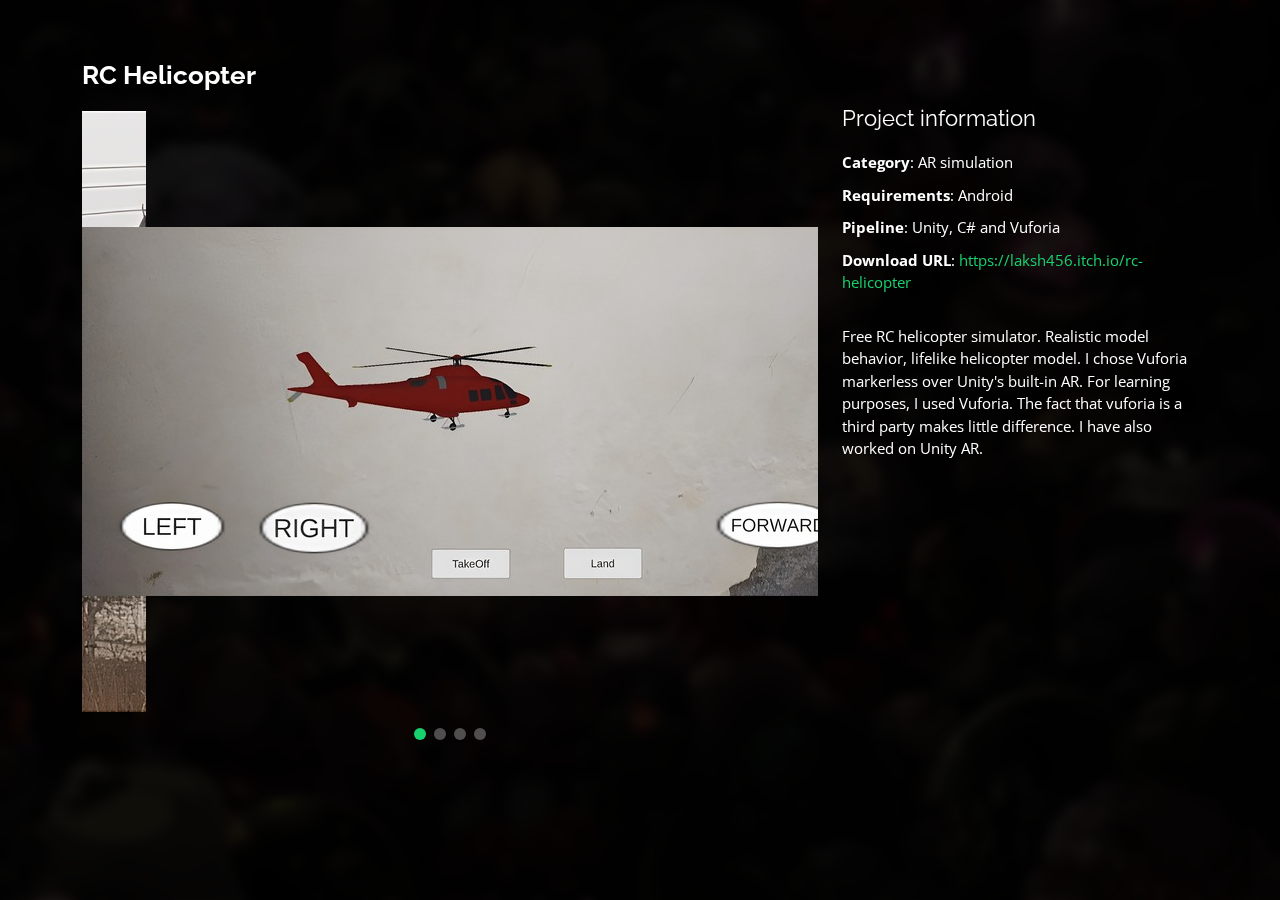
<file: portfolio-details-3.html>
<!DOCTYPE html>
<html lang="en">

<head>
  <meta charset="utf-8">
  <meta content="width=device-width, initial-scale=1.0" name="viewport">

  <title>Portfolio Details</title>
  <meta content="" name="description">
  <meta content="" name="keywords">

  <!-- Favicons 
  <link href="assets/img/favicon.png" rel="icon">
  <link href="assets/img/apple-touch-icon.png" rel="apple-touch-icon">-->

  <!-- Google Fonts -->
  <link href="https://fonts.googleapis.com/css?family=Open+Sans:300,300i,400,400i,600,600i,700,700i|Raleway:300,300i,400,400i,500,500i,600,600i,700,700i|Poppins:300,300i,400,400i,500,500i,600,600i,700,700i" rel="stylesheet">

  <!-- Vendor CSS Files -->
  <link href="assets/vendor/bootstrap/css/bootstrap.min.css" rel="stylesheet">
  <link href="assets/vendor/bootstrap-icons/bootstrap-icons.css" rel="stylesheet">
  <link href="assets/vendor/boxicons/css/boxicons.min.css" rel="stylesheet">
  <link href="assets/vendor/glightbox/css/glightbox.min.css" rel="stylesheet">
  <link href="assets/vendor/remixicon/remixicon.css" rel="stylesheet">
  <link href="assets/vendor/swiper/swiper-bundle.min.css" rel="stylesheet">

  <!-- Template Main CSS File -->
  <link href="assets/css/style.css" rel="stylesheet">

  <!-- =======================================================
  * Template Name: Personal - v4.10.0
  * Template URL: https://bootstrapmade.com/personal-free-resume-bootstrap-template/
  * Author: BootstrapMade.com
  * License: https://bootstrapmade.com/license/
  ======================================================== -->
</head>

<body>

  <main id="main">

    <!-- ======= Portfolio Details ======= -->
    <div id="portfolio-details" class="portfolio-details">
      <div class="container">

        <div class="row">

          <div class="col-lg-8">
            <h2 class="portfolio-title">RC Helicopter</h2>

            <div class="portfolio-details-slider swiper">
              <div class="swiper-wrapper align-items-center">

                <div class="swiper-slide">
                  <img src="assets/img/portfolio/RC HelicopterDetails-1.jpg" alt="">
                </div>

                <div class="swiper-slide">
                  <img src="assets/img/portfolio/RC HelicopterDetails-2.jpg" alt="">
                </div>

                <div class="swiper-slide">
                  <img src="assets/img/portfolio/RC HelicopterDetails-3.jpg" alt="">
                </div>

                <div class="swiper-slide">
                  <img src="assets/img/portfolio/RC HelicopterDetails-4.jpg" alt="">
                </div>

              </div>
              <div class="swiper-pagination"></div>
            </div>

          </div>

          <div class="col-lg-4 portfolio-info">
            <h3>Project information</h3>
            <ul>
              <li><strong>Category</strong>: AR simulation</li>
              <li><strong>Requirements</strong>: Android</li>
              <li><strong>Pipeline</strong>: Unity, C# and Vuforia</li>
              <li><strong>Download URL</strong>: <a href="">https://laksh456.itch.io/rc-helicopter</a></li>
            </ul>

            <p>
              Free RC helicopter simulator. Realistic model behavior, lifelike helicopter model. I chose Vuforia markerless over Unity's built-in AR. For learning purposes, I used Vuforia. The fact that vuforia is a third party makes little difference. I have also worked on Unity AR.
            </p>
          </div>

        </div>

      </div>
    </div><!-- End Portfolio Details -->

  </main><!-- End #main -->

  <div class="credits">
    <!-- All the links in the footer should remain intact. -->
    <!-- You can delete the links only if you purchased the pro version. -->
    <!-- Licensing information: https://bootstrapmade.com/license/ -->
    <!-- Purchase the pro version with working PHP/AJAX contact form: https://bootstrapmade.com/personal-free-resume-bootstrap-template/ -->
   <!-- Designed by <a href="https://bootstrapmade.com/">BootstrapMade</a>-->
  </div>

  <!-- Vendor JS Files -->
  <script src="assets/vendor/purecounter/purecounter_vanilla.js"></script>
  <script src="assets/vendor/bootstrap/js/bootstrap.bundle.min.js"></script>
  <script src="assets/vendor/glightbox/js/glightbox.min.js"></script>
  <script src="assets/vendor/isotope-layout/isotope.pkgd.min.js"></script>
  <script src="assets/vendor/swiper/swiper-bundle.min.js"></script>
  <script src="assets/vendor/waypoints/noframework.waypoints.js"></script>
  <script src="assets/vendor/php-email-form/validate.js"></script>

  <!-- Template Main JS File -->
  <script src="assets/js/main.js"></script>

</body>

</html>
</file>
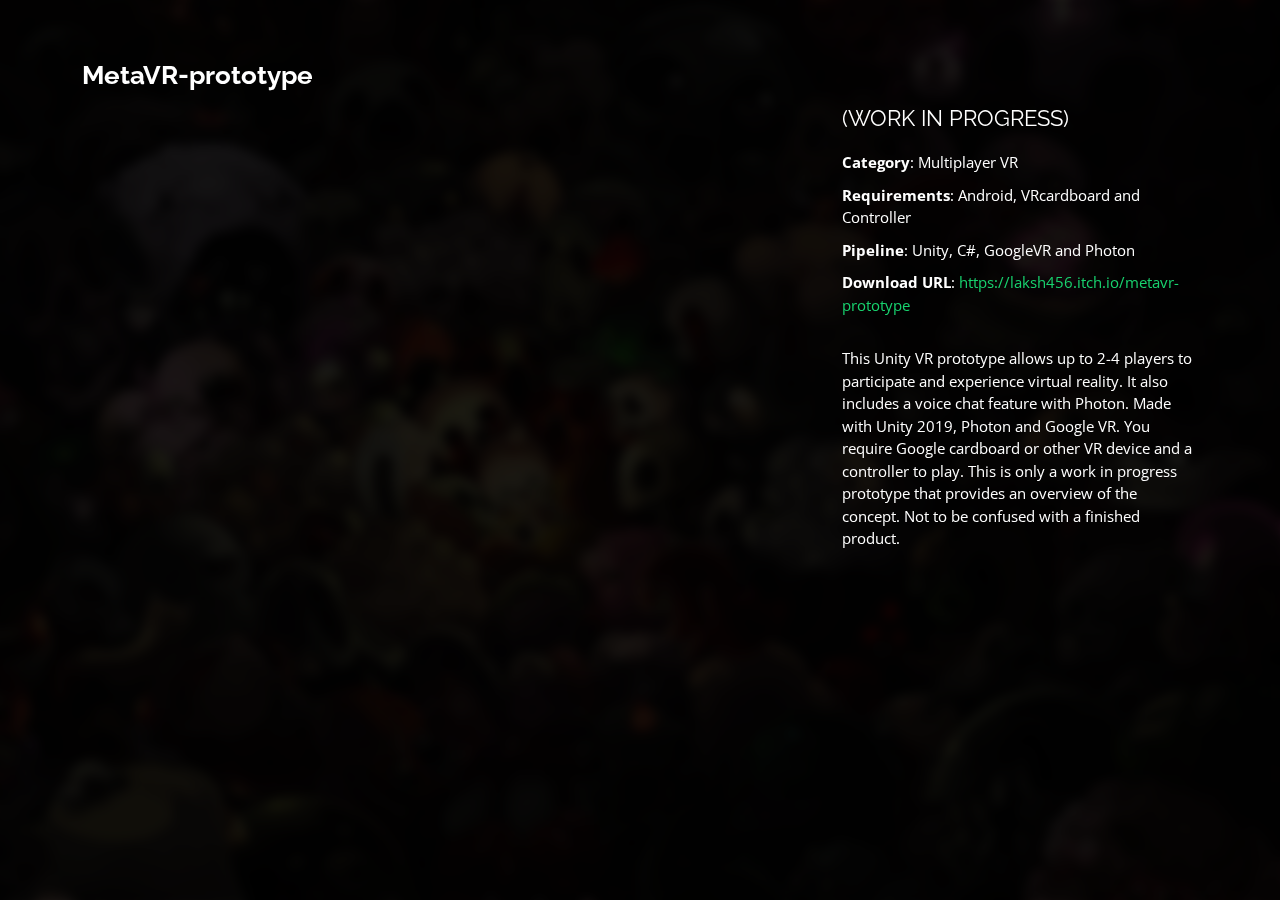
<file: portfolio-details-4.html>
<!DOCTYPE html>
<html lang="en">

<head>
  <meta charset="utf-8">
  <meta content="width=device-width, initial-scale=1.0" name="viewport">

  <title>Portfolio Details</title>
  <meta content="" name="description">
  <meta content="" name="keywords">

  <!-- Favicons 
  <link href="assets/img/favicon.png" rel="icon">
  <link href="assets/img/apple-touch-icon.png" rel="apple-touch-icon">-->

  <!-- Google Fonts -->
  <link href="https://fonts.googleapis.com/css?family=Open+Sans:300,300i,400,400i,600,600i,700,700i|Raleway:300,300i,400,400i,500,500i,600,600i,700,700i|Poppins:300,300i,400,400i,500,500i,600,600i,700,700i" rel="stylesheet">

  <!-- Vendor CSS Files -->
  <link href="assets/vendor/bootstrap/css/bootstrap.min.css" rel="stylesheet">
  <link href="assets/vendor/bootstrap-icons/bootstrap-icons.css" rel="stylesheet">
  <link href="assets/vendor/boxicons/css/boxicons.min.css" rel="stylesheet">
  <link href="assets/vendor/glightbox/css/glightbox.min.css" rel="stylesheet">
  <link href="assets/vendor/remixicon/remixicon.css" rel="stylesheet">
  <link href="assets/vendor/swiper/swiper-bundle.min.css" rel="stylesheet">

  <!-- Template Main CSS File -->
  <link href="assets/css/style.css" rel="stylesheet">

  <!-- =======================================================
  * Template Name: Personal - v4.10.0
  * Template URL: https://bootstrapmade.com/personal-free-resume-bootstrap-template/
  * Author: BootstrapMade.com
  * License: https://bootstrapmade.com/license/
  ======================================================== -->
  
  <style>
  img {
    width: 100%;
    height: auto;
  }
    
     .container {
  position: relative;
  width: 100%;
  overflow: hidden;
  padding-top: 56.25%; /* 16:9 Aspect Ratio */
}

.responsive-iframe {
  position: absolute;
  top: 0;
  left: 0;
  bottom: 0;
  right: 0;
  width: 100%;
  height: 100%;
  border: none;
}
    
</style>
  
</head>

<body>

  <main id="main">

    <!-- ======= Portfolio Details ======= -->
    <div id="portfolio-details" class="portfolio-details">
      <div class="container">

        <div class="row">

          <div class="col-lg-8">
            <h2 class="portfolio-title">MetaVR-prototype</h2>

            <div class="portfolio-details-slider swiper">
              <div class="swiper-wrapper align-items-center">

                <div class="container">
                 <iframe class="responsive-iframe" src="https://www.youtube.com/embed/TTsRrCJ_EhM" title="YouTube video player" frameborder="0" allow="accelerometer; autoplay; clipboard-write; encrypted-media; gyroscope; picture-in-picture; web-share" allowfullscreen></iframe>
                  </div>
                <!--<div class="swiper-slide">
                  <img src="assets/img/portfolio/portfolio-details-1.jpg" alt="">
                </div>

                <div class="swiper-slide">
                  <img src="assets/img/portfolio/portfolio-details-2.jpg" alt="">
                </div>

                <div class="swiper-slide">
                  <img src="assets/img/portfolio/portfolio-details-3.jpg" alt="">
                </div>-->

              </div>
              <div class="swiper-pagination"></div>
            </div>

          </div>

          <div class="col-lg-4 portfolio-info">
            <h3>(WORK IN PROGRESS)</h3>
            <ul>
              <li><strong>Category</strong>: Multiplayer VR</li>
              <li><strong>Requirements</strong>: Android, VRcardboard and Controller</li>
              <li><strong>Pipeline</strong>: Unity, C#, GoogleVR and Photon</li>
              <li><strong>Download URL</strong>: <a href="">https://laksh456.itch.io/metavr-prototype</a></li>
            </ul>

            <p>
              This Unity VR prototype allows up to 2-4 players to participate and experience virtual reality. It also includes a voice chat feature with Photon. Made with Unity 2019, Photon and Google VR. You require Google cardboard or other VR device and a controller to play. This is only a work in progress prototype that provides an overview of the concept. Not to be confused with a finished product.
            </p>
          </div>

        </div>

      </div>
    </div><!-- End Portfolio Details -->

  </main><!-- End #main -->

  <div class="credits">
    <!-- All the links in the footer should remain intact. -->
    <!-- You can delete the links only if you purchased the pro version. -->
    <!-- Licensing information: https://bootstrapmade.com/license/ -->
    <!-- Purchase the pro version with working PHP/AJAX contact form: https://bootstrapmade.com/personal-free-resume-bootstrap-template/ -->
   <!-- Designed by <a href="https://bootstrapmade.com/">BootstrapMade</a>-->
  </div>

  <!-- Vendor JS Files -->
  <script src="assets/vendor/purecounter/purecounter_vanilla.js"></script>
  <script src="assets/vendor/bootstrap/js/bootstrap.bundle.min.js"></script>
  <script src="assets/vendor/glightbox/js/glightbox.min.js"></script>
  <script src="assets/vendor/isotope-layout/isotope.pkgd.min.js"></script>
  <script src="assets/vendor/swiper/swiper-bundle.min.js"></script>
  <script src="assets/vendor/waypoints/noframework.waypoints.js"></script>
  <script src="assets/vendor/php-email-form/validate.js"></script>

  <!-- Template Main JS File -->
  <script src="assets/js/main.js"></script>

</body>

</html>
</file>
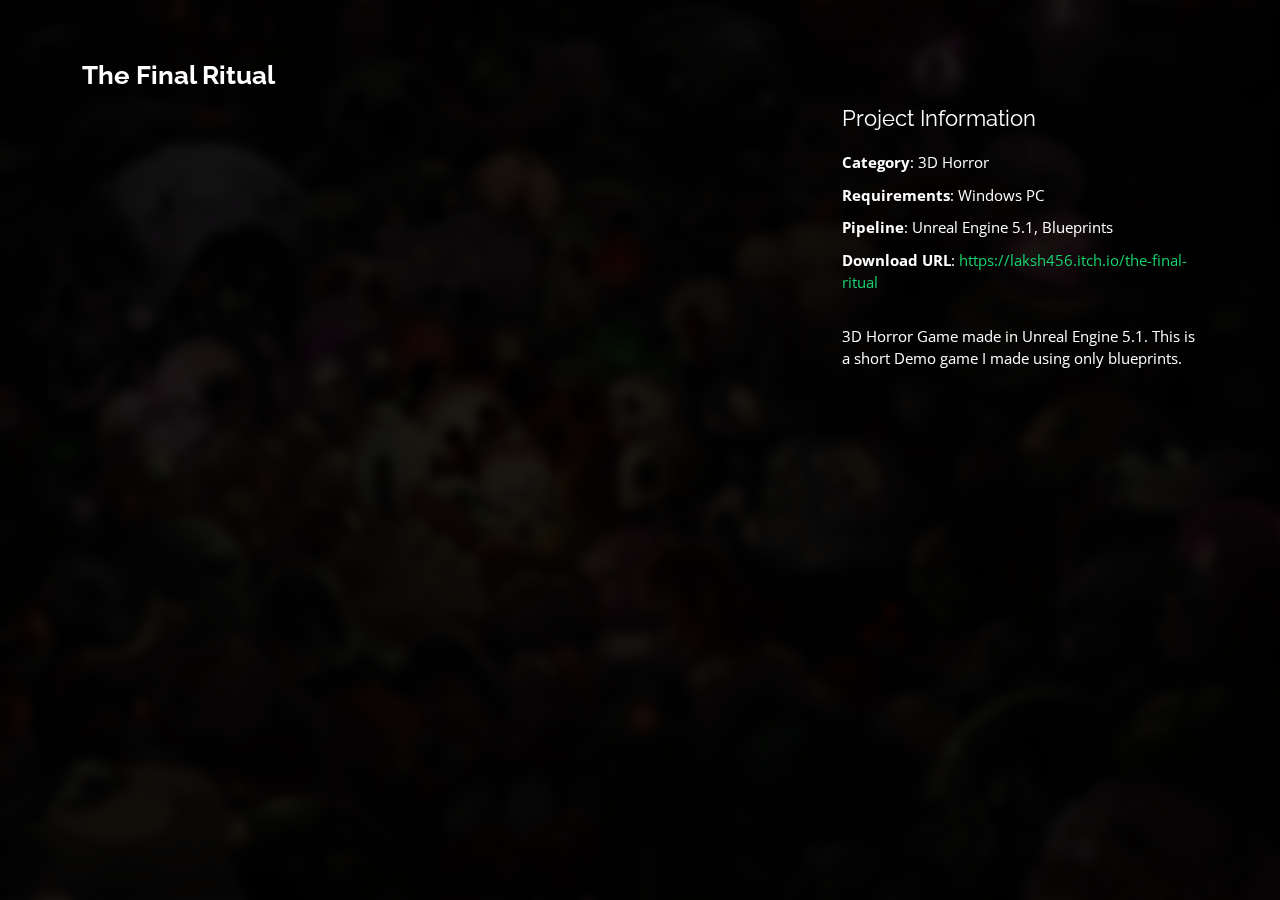
<file: portfolio-details-5.html>
<!DOCTYPE html>
<html lang="en">

<head>
  <meta charset="utf-8">
  <meta content="width=device-width, initial-scale=1.0" name="viewport">

  <title>Portfolio Details</title>
  <meta content="" name="description">
  <meta content="" name="keywords">

  <!-- Favicons 
  <link href="assets/img/favicon.png" rel="icon">
  <link href="assets/img/apple-touch-icon.png" rel="apple-touch-icon">-->

  <!-- Google Fonts -->
  <link href="https://fonts.googleapis.com/css?family=Open+Sans:300,300i,400,400i,600,600i,700,700i|Raleway:300,300i,400,400i,500,500i,600,600i,700,700i|Poppins:300,300i,400,400i,500,500i,600,600i,700,700i" rel="stylesheet">

  <!-- Vendor CSS Files -->
  <link href="assets/vendor/bootstrap/css/bootstrap.min.css" rel="stylesheet">
  <link href="assets/vendor/bootstrap-icons/bootstrap-icons.css" rel="stylesheet">
  <link href="assets/vendor/boxicons/css/boxicons.min.css" rel="stylesheet">
  <link href="assets/vendor/glightbox/css/glightbox.min.css" rel="stylesheet">
  <link href="assets/vendor/remixicon/remixicon.css" rel="stylesheet">
  <link href="assets/vendor/swiper/swiper-bundle.min.css" rel="stylesheet">

  <!-- Template Main CSS File -->
  <link href="assets/css/style.css" rel="stylesheet">

  <!-- =======================================================
  * Template Name: Personal - v4.10.0
  * Template URL: https://bootstrapmade.com/personal-free-resume-bootstrap-template/
  * Author: BootstrapMade.com
  * License: https://bootstrapmade.com/license/
  ======================================================== -->
  
  <style>
  img {
    width: 100%;
    height: auto;
  }
   .contain {
  position: relative;
  width: 100%;
  overflow: hidden;
  padding-top: 56.25%; /* 16:9 Aspect Ratio */
}
.responsive-iframe {
  position: absolute;
  top: 0;
  left: 0;
  bottom: 0;
  right: 0;
  width: 100%;
  height: 100%;
  border: none;
}
    
</style>
  
</head>

<body>

  <main id="main">

    <!-- ======= Portfolio Details ======= -->
    <div id="portfolio-details" class="portfolio-details">
      <div class="container">

        <div class="row">

          <div class="col-lg-8">
            <h2 class="portfolio-title">The Final Ritual</h2>

            <div class="portfolio-details-slider swiper">
              <div class="swiper-wrapper align-items-center">

                <div class="contain">
                 <iframe class="responsive-iframe" src="https://www.youtube.com/embed/z8kB5REtF4Y" title="YouTube video player" frameborder="0" allow="accelerometer; autoplay; clipboard-write; encrypted-media; gyroscope; picture-in-picture; web-share" allowfullscreen></iframe>
                  </div>
                <!--<div class="swiper-slide">
                  <img src="assets/img/portfolio/portfolio-details-1.jpg" alt="">
                </div>
                <div class="swiper-slide">
                  <img src="assets/img/portfolio/portfolio-details-2.jpg" alt="">
                </div>
                <div class="swiper-slide">
                  <img src="assets/img/portfolio/portfolio-details-3.jpg" alt="">
                </div>-->

              </div>
              <div class="swiper-pagination"></div>
            </div>

          </div>

          <div class="col-lg-4 portfolio-info">
            <h3>Project Information</h3>
            <ul>
              <li><strong>Category</strong>: 3D Horror</li>
              <li><strong>Requirements</strong>: Windows PC</li>
              <li><strong>Pipeline</strong>: Unreal Engine 5.1, Blueprints</li>
              <li><strong>Download URL</strong>: <a href="">https://laksh456.itch.io/the-final-ritual</a></li>
            </ul>

            <p>
              3D Horror Game made in Unreal Engine 5.1. This is a short Demo game I made using only blueprints.
            </p>
          </div>

        </div>

      </div>
    </div><!-- End Portfolio Details -->

  </main><!-- End #main -->

  <div class="credits">
    <!-- All the links in the footer should remain intact. -->
    <!-- You can delete the links only if you purchased the pro version. -->
    <!-- Licensing information: https://bootstrapmade.com/license/ -->
    <!-- Purchase the pro version with working PHP/AJAX contact form: https://bootstrapmade.com/personal-free-resume-bootstrap-template/ -->
   <!-- Designed by <a href="https://bootstrapmade.com/">BootstrapMade</a>-->
  </div>

  <!-- Vendor JS Files -->
  <script src="assets/vendor/purecounter/purecounter_vanilla.js"></script>
  <script src="assets/vendor/bootstrap/js/bootstrap.bundle.min.js"></script>
  <script src="assets/vendor/glightbox/js/glightbox.min.js"></script>
  <script src="assets/vendor/isotope-layout/isotope.pkgd.min.js"></script>
  <script src="assets/vendor/swiper/swiper-bundle.min.js"></script>
  <script src="assets/vendor/waypoints/noframework.waypoints.js"></script>
  <script src="assets/vendor/php-email-form/validate.js"></script>

  <!-- Template Main JS File -->
  <script src="assets/js/main.js"></script>

</body>

</html>
</file>
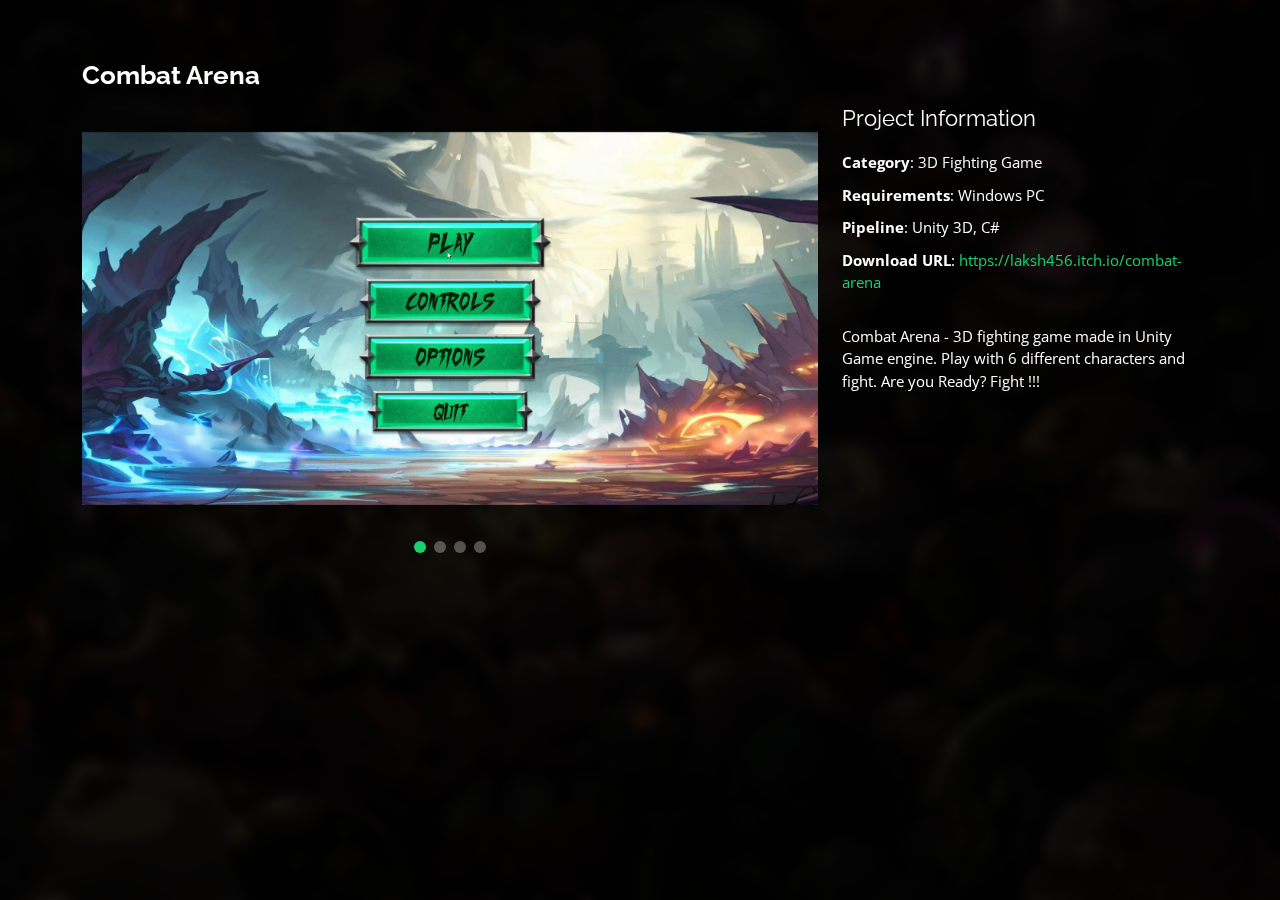
<file: portfolio-details-6.html>
<!DOCTYPE html>
<html lang="en">

<head>
  <meta charset="utf-8">
  <meta content="width=device-width, initial-scale=1.0" name="viewport">

  <title>Portfolio Details</title>
  <meta content="" name="description">
  <meta content="" name="keywords">

  <!-- Favicons 
  <link href="assets/img/favicon.png" rel="icon">
  <link href="assets/img/apple-touch-icon.png" rel="apple-touch-icon">-->

  <!-- Google Fonts -->
  <link href="https://fonts.googleapis.com/css?family=Open+Sans:300,300i,400,400i,600,600i,700,700i|Raleway:300,300i,400,400i,500,500i,600,600i,700,700i|Poppins:300,300i,400,400i,500,500i,600,600i,700,700i" rel="stylesheet">

  <!-- Vendor CSS Files -->
  <link href="assets/vendor/bootstrap/css/bootstrap.min.css" rel="stylesheet">
  <link href="assets/vendor/bootstrap-icons/bootstrap-icons.css" rel="stylesheet">
  <link href="assets/vendor/boxicons/css/boxicons.min.css" rel="stylesheet">
  <link href="assets/vendor/glightbox/css/glightbox.min.css" rel="stylesheet">
  <link href="assets/vendor/remixicon/remixicon.css" rel="stylesheet">
  <link href="assets/vendor/swiper/swiper-bundle.min.css" rel="stylesheet">

  <!-- Template Main CSS File -->
  <link href="assets/css/style.css" rel="stylesheet">

  <!-- =======================================================
  * Template Name: Personal - v4.10.0
  * Template URL: https://bootstrapmade.com/personal-free-resume-bootstrap-template/
  * Author: BootstrapMade.com
  * License: https://bootstrapmade.com/license/
  ======================================================== -->
  
  <style>
  img {
    width: 100%;
    height: auto;
  }
   .contain {
  position: relative;
  width: 100%;
  overflow: hidden;
  padding-top: 56.25%; /* 16:9 Aspect Ratio */
}
.responsive-iframe {
  position: absolute;
  top: 0;
  left: 0;
  bottom: 0;
  right: 0;
  width: 100%;
  height: 100%;
  border: none;
}
    
</style>
  
</head>

<body>

  <main id="main">

    <!-- ======= Portfolio Details ======= -->
    <div id="portfolio-details" class="portfolio-details">
      <div class="container">

        <div class="row">

          <div class="col-lg-8">
            <h2 class="portfolio-title">Combat Arena</h2>

            <div class="portfolio-details-slider swiper">
                <div class="swiper-wrapper align-items-center">

                    <div class="contain">
                        <iframe class="responsive-iframe" src="https://www.youtube.com/embed/r5yKNSvnA0U" title="YouTube video player" frameborder="0" allow="accelerometer; autoplay; clipboard-write; encrypted-media; gyroscope; picture-in-picture; web-share" allowfullscreen></iframe>
                    </div>
                    <div class="swiper-slide">
                        <img src="assets/img/portfolio/CombatArenaDetails-1.png" alt="">
                    </div>
                    <div class="swiper-slide">
                        <img src="assets/img/portfolio/CombatArenaDetails-2.png" alt="">
                    </div>
                    <div class="swiper-slide">
                        <img src="assets/img/portfolio/CombatArenaDetails-3.png" alt="">
                    </div>
                    <div class="swiper-slide">
                        <img src="assets/img/portfolio/CombatArenaDetails-4.png" alt="">
                    </div>

                </div>
              <div class="swiper-pagination"></div>
            </div>

          </div>

          <div class="col-lg-4 portfolio-info">
            <h3>Project Information</h3>
            <ul>
              <li><strong>Category</strong>: 3D Fighting Game</li>
              <li><strong>Requirements</strong>: Windows PC</li>
              <li><strong>Pipeline</strong>: Unity 3D, C#</li>
              <li><strong>Download URL</strong>: <a href="">https://laksh456.itch.io/combat-arena</a></li>
            </ul>

            <p>
             Combat Arena - 3D fighting game made in Unity Game engine. Play with 6 different characters and fight. Are you Ready? Fight !!!
            </p>
          </div>

        </div>

      </div>
    </div><!-- End Portfolio Details -->

  </main><!-- End #main -->

  <div class="credits">
    <!-- All the links in the footer should remain intact. -->
    <!-- You can delete the links only if you purchased the pro version. -->
    <!-- Licensing information: https://bootstrapmade.com/license/ -->
    <!-- Purchase the pro version with working PHP/AJAX contact form: https://bootstrapmade.com/personal-free-resume-bootstrap-template/ -->
   <!-- Designed by <a href="https://bootstrapmade.com/">BootstrapMade</a>-->
  </div>

  <!-- Vendor JS Files -->
  <script src="assets/vendor/purecounter/purecounter_vanilla.js"></script>
  <script src="assets/vendor/bootstrap/js/bootstrap.bundle.min.js"></script>
  <script src="assets/vendor/glightbox/js/glightbox.min.js"></script>
  <script src="assets/vendor/isotope-layout/isotope.pkgd.min.js"></script>
  <script src="assets/vendor/swiper/swiper-bundle.min.js"></script>
  <script src="assets/vendor/waypoints/noframework.waypoints.js"></script>
  <script src="assets/vendor/php-email-form/validate.js"></script>

  <!-- Template Main JS File -->
  <script src="assets/js/main.js"></script>

</body>

</html>
</file>
<file: assets/css/style.css>
/**
* Template Name: Personal - v4.10.0
* Template URL: https://bootstrapmade.com/personal-free-resume-bootstrap-template/
* Author: BootstrapMade.com
* License: https://bootstrapmade.com/license/
*/

/*--------------------------------------------------------------
# General
--------------------------------------------------------------*/
body {
  font-family: "Open Sans", sans-serif;
  background-color: #040404;
  color: #fff;
  position: relative;
  background: transparent;
}

body::before {
  content: "";
  position: fixed;
  background: url("../img/bg.png") top right no-repeat;
  background-size: cover;
  left: 0;
  right: 0;
  top: 0;
  height: 100vh;
  z-index: -1;
}

@media (min-width: 1024px) {
  body::before {
    background-attachment: fixed;
  }
}

a {
  color: #18d26e;
  text-decoration: none;
}

a:hover {
  color: #35e888;
  text-decoration: none;
}

h1,
h2,
h3,
h4,
h5,
h6 {
  font-family: "Raleway", sans-serif;
}

/*--------------------------------------------------------------
# Header
--------------------------------------------------------------*/
#header {
  transition: ease-in-out 0.3s;
  position: relative;
  height: 100vh;
  display: flex;
  align-items: center;
  z-index: 997;
  overflow-y: auto;
}

#header * {
  transition: ease-in-out 0.3s;
}

#header h1 {
  font-size: 48px;
  margin: 0;
  padding: 0;
  line-height: 1;
  font-weight: 700;
  font-family: "Poppins", sans-serif;
}

#header h1 a,
#header h1 a:hover {
  color: #fff;
  line-height: 1;
  display: inline-block;
}

#header h2 {
  font-size: 24px;
  margin-top: 20px;
  color: rgba(255, 255, 255, 0.8);
}

#header h2 span {
  color: #fff;
  border-bottom: 2px solid #18d26e;
  padding-bottom: 6px;
}

#header img {
  padding: 0;
  margin: 0;
}

#header .social-links {
  margin-top: 40px;
  display: flex;
}

#header .social-links a {
  font-size: 16px;
  display: flex;
  justify-content: center;
  align-items: center;
  background: rgba(255, 255, 255, 0.1);
  color: #fff;
  line-height: 1;
  margin-right: 8px;
  border-radius: 50%;
  width: 40px;
  height: 40px;
}

#header .social-links a:hover {
  background: #18d26e;
}

@media (max-width: 992px) {
  #header h1 {
    font-size: 36px;
  }

  #header h2 {
    font-size: 20px;
    line-height: 30px;
  }

  #header .social-links {
    margin-top: 15px;
  }

  #header .container {
    display: flex;
    flex-direction: column;
    align-items: center;
  }
}

/* Header Top */
#header.header-top {
  height: 80px;
  position: fixed;
  left: 0;
  top: 0;
  right: 0;
  background: rgba(0, 0, 0, 0.9);
}

#header.header-top .social-links,
#header.header-top h2 {
  display: none;
}

#header.header-top h1 {
  margin-right: auto;
  font-size: 36px;
}

#header.header-top .container {
  display: flex;
  align-items: center;
}

#header.header-top .navbar {
  margin: 0;
}

@media (max-width: 768px) {
  #header.header-top {
    height: 60px;
  }

  #header.header-top h1 {
    font-size: 26px;
  }
}

/*--------------------------------------------------------------
# Navigation Menu
--------------------------------------------------------------*/
/**
* Desktop Navigation 
*/
.navbar {
  padding: 0;
  margin-top: 35px;
}

.navbar ul {
  margin: 0;
  padding: 0;
  display: flex;
  list-style: none;
  align-items: center;
}

.navbar li {
  position: relative;
}

.navbar li+li {
  margin-left: 30px;
}

.navbar a,
.navbar a:focus {
  display: flex;
  align-items: center;
  justify-content: space-between;
  padding: 0;
  font-family: "Poppins", sans-serif;
  font-size: 16px;
  font-weight: 400;
  color: rgba(255, 255, 255, 0.7);
  white-space: nowrap;
  transition: 0.3s;
}

.navbar a i,
.navbar a:focus i {
  font-size: 12px;
  line-height: 0;
  margin-left: 5px;
}

.navbar a:before {
  content: "";
  position: absolute;
  width: 0;
  height: 2px;
  bottom: -4px;
  left: 0;
  background-color: #18d26e;
  visibility: hidden;
  width: 0px;
  transition: all 0.3s ease-in-out 0s;
}

.navbar a:hover:before,
.navbar li:hover>a:before,
.navbar .active:before {
  visibility: visible;
  width: 25px;
}

.navbar a:hover,
.navbar .active,
.navbar .active:focus,
.navbar li:hover>a {
  color: #fff;
}

/**
* Mobile Navigation 
*/
.mobile-nav-toggle {
  color: #fff;
  font-size: 28px;
  cursor: pointer;
  display: none;
  line-height: 0;
  transition: 0.5s;
  position: fixed;
  right: 15px;
  top: 15px;
}

@media (max-width: 991px) {
  .mobile-nav-toggle {
    display: block;
  }

  .navbar ul {
    display: none;
  }
}

.navbar-mobile {
  position: fixed;
  overflow: hidden;
  top: 0;
  right: 0;
  left: 0;
  bottom: 0;
  background: rgba(0, 0, 0, 0.9);
  transition: 0.3s;
  z-index: 999;
  margin-top: 0;
}

.navbar-mobile .mobile-nav-toggle {
  position: absolute;
  top: 15px;
  right: 15px;
}

.navbar-mobile ul {
  display: block;
  position: absolute;
  top: 55px;
  right: 15px;
  bottom: 45px;
  left: 15px;
  padding: 10px 0;
  overflow-y: auto;
  transition: 0.3s;
  border: 2px solid rgba(255, 255, 255, 0.2);
}

.navbar-mobile li {
  padding: 12px 20px;
}

.navbar-mobile li+li {
  margin: 0;
}

.navbar-mobile a,
.navbar-mobile a:focus {
  font-size: 16px;
  position: relative;
}

/*--------------------------------------------------------------
# Sections General
--------------------------------------------------------------*/
section {
  overflow: hidden;
  position: absolute;
  width: 100%;
  top: 140px;
  bottom: 100%;
  opacity: 0;
  transition: ease-in-out 0.4s;
  z-index: 2;
}

section.section-show {
  top: 100px;
  bottom: auto;
  opacity: 1;
  padding-bottom: 45px;
}

section .container {
  background: rgba(0, 0, 0, 0.9);
  padding: 30px;
}

@media (max-width: 768px) {
  section {
    top: 120px;
  }

  section.section-show {
    top: 80px;
  }
}

.section-title h2 {
  font-size: 14px;
  font-weight: 500;
  padding: 0;
  line-height: 1px;
  margin: 0 0 20px 0;
  letter-spacing: 2px;
  text-transform: uppercase;
  color: #aaaaaa;
  font-family: "Poppins", sans-serif;
}

.section-title h2::after {
  content: "";
  width: 120px;
  height: 1px;
  display: inline-block;
  background: #4ceb95;
  margin: 4px 10px;
}

.section-title p {
  margin: 0;
  margin: -15px 0 15px 0;
  font-size: 36px;
  font-weight: 700;
  text-transform: uppercase;
  font-family: "Poppins", sans-serif;
  color: #fff;
}

/*--------------------------------------------------------------
# About
--------------------------------------------------------------*/
.about-me .content h3 {
  font-weight: 700;
  font-size: 26px;
  color: #18d26e;
}

.about-me .content ul {
  list-style: none;
  padding: 0;
}

.about-me .content ul li {
  margin-bottom: 20px;
  display: flex;
  align-items: center;
}

.about-me .content ul strong {
  margin-right: 10px;
}

.about-me .content ul i {
  font-size: 16px;
  margin-right: 5px;
  color: #18d26e;
  line-height: 0;
}

.about-me .content p:last-child {
  margin-bottom: 0;
}

/*--------------------------------------------------------------
# Counts
--------------------------------------------------------------*/
.counts {
  padding: 70px 0 60px;
}

.counts .count-box {
  padding: 30px 30px 25px 30px;
  width: 100%;
  position: relative;
  text-align: center;
  background: rgba(255, 255, 255, 0.08);
}

.counts .count-box i {
  position: absolute;
  top: -25px;
  left: 50%;
  transform: translateX(-50%);
  font-size: 24px;
  background: rgba(255, 255, 255, 0.1);
  padding: 12px;
  color: #18d26e;
  border-radius: 50px;
  line-height: 0;
}

.counts .count-box span {
  font-size: 36px;
  display: block;
  font-weight: 600;
  color: #fff;
}

.counts .count-box p {
  padding: 0;
  margin: 0;
  font-family: "Raleway", sans-serif;
  font-size: 14px;
}

/*--------------------------------------------------------------
# Skills
--------------------------------------------------------------*/
.skills .progress {
  height: 60px;
  display: block;
  background: none;
  border-radius: 0;
}

.skills .progress .skill {
  padding: 10px 0;
  margin: 0;
  text-transform: uppercase;
  display: block;
  font-weight: 600;
  font-family: "Poppins", sans-serif;
  color: #fff;
}

.skills .progress .skill .val {
  float: right;
  font-style: normal;
}

.skills .progress-bar-wrap {
  background: rgba(255, 255, 255, 0.2);
}

.skills .progress-bar {
  width: 1px;
  height: 10px;
  transition: 0.9s;
  background-color: #18d26e;
}

/*--------------------------------------------------------------
# Interests
--------------------------------------------------------------*/
.interests .icon-box {
  display: flex;
  align-items: center;
  padding: 20px;
  background: rgba(255, 255, 255, 0.08);
  transition: ease-in-out 0.3s;
}

.interests .icon-box i {
  font-size: 32px;
  padding-right: 10px;
  line-height: 1;
}

.interests .icon-box h3 {
  font-weight: 700;
  margin: 0;
  padding: 0;
  line-height: 1;
  font-size: 16px;
  color: #fff;
}

.interests .icon-box:hover {
  background: rgba(255, 255, 255, 0.12);
}

/*--------------------------------------------------------------
# Testimonials
--------------------------------------------------------------*/
.testimonials .testimonials-carousel,
.testimonials .testimonials-slider {
  overflow: hidden;
}

.testimonials .testimonial-item {
  box-sizing: content-box;
  min-height: 320px;
}

.testimonials .testimonial-item .testimonial-img {
  width: 90px;
  border-radius: 50%;
  margin: -40px 0 0 40px;
  position: relative;
  z-index: 2;
  border: 6px solid rgba(255, 255, 255, 0.12);
}

.testimonials .testimonial-item h3 {
  font-size: 18px;
  font-weight: bold;
  margin: 10px 0 5px 45px;
  color: #fff;
}

.testimonials .testimonial-item h4 {
  font-size: 14px;
  color: #999;
  margin: 0 0 0 45px;
}

.testimonials .testimonial-item .quote-icon-left,
.testimonials .testimonial-item .quote-icon-right {
  color: rgba(255, 255, 255, 0.25);
  font-size: 26px;
}

.testimonials .testimonial-item .quote-icon-left {
  display: inline-block;
  left: -5px;
  position: relative;
}

.testimonials .testimonial-item .quote-icon-right {
  display: inline-block;
  right: -5px;
  position: relative;
  top: 10px;
}

.testimonials .testimonial-item p {
  font-style: italic;
  margin: 0 15px 0 15px;
  padding: 20px 20px 60px 20px;
  background: rgba(255, 255, 255, 0.1);
  position: relative;
  border-radius: 6px;
  position: relative;
  z-index: 1;
}

.testimonials .swiper-pagination {
  margin-top: 20px;
  position: relative;
}

.testimonials .swiper-pagination .swiper-pagination-bullet {
  width: 12px;
  height: 12px;
  opacity: 1;
  background-color: rgba(255, 255, 255, 0.3);
}

.testimonials .swiper-pagination .swiper-pagination-bullet-active {
  background-color: #18d26e;
}

/*--------------------------------------------------------------
# Resume
--------------------------------------------------------------*/
.resume .resume-title {
  font-size: 26px;
  font-weight: 700;
  margin-top: 20px;
  margin-bottom: 20px;
  color: #fff;
}

.resume .resume-item {
  padding: 0 0 20px 20px;
  margin-top: -2px;
  border-left: 2px solid rgba(255, 255, 255, 0.2);
  position: relative;
}

.resume .resume-item h4 {
  line-height: 18px;
  font-size: 18px;
  font-weight: 600;
  text-transform: uppercase;
  font-family: "Poppins", sans-serif;
  color: #18d26e;
  margin-bottom: 10px;
}

.resume .resume-item h5 {
  font-size: 16px;
  background: rgba(255, 255, 255, 0.15);
  padding: 5px 15px;
  display: inline-block;
  font-weight: 600;
  margin-bottom: 10px;
}

.resume .resume-item ul {
  padding-left: 20px;
}

.resume .resume-item ul li {
  padding-bottom: 10px;
}

.resume .resume-item:last-child {
  padding-bottom: 0;
}

.resume .resume-item::before {
  content: "";
  position: absolute;
  width: 16px;
  height: 16px;
  border-radius: 50px;
  left: -9px;
  top: 0;
  background: #18d26e;
  border: 2px solid #18d26e;
}



/*--------------------------------------------------------------
# Services
--------------------------------------------------------------*/
.services .icon-box {
  text-align: center;
  background: rgba(204, 204, 204, 0.1);
  padding: 80px 20px;
  transition: all ease-in-out 0.3s;
}

.services .icon-box .icon {
  margin: 0 auto;
  width: 64px;
  height: 64px;
  background: #18d26e;
  border-radius: 5px;
  transition: all 0.3s ease-out 0s;
  display: flex;
  align-items: center;
  justify-content: center;
  margin-bottom: 20px;
  transform-style: preserve-3d;
}

.services .icon-box .icon i {
  color: #fff;
  font-size: 28px;
}

.services .icon-box .icon::before {
  position: absolute;
  content: "";
  left: -8px;
  top: -8px;
  height: 100%;
  width: 100%;
  background: rgba(255, 255, 255, 0.15);
  border-radius: 5px;
  transition: all 0.3s ease-out 0s;
  transform: translateZ(-1px);
}

.services .icon-box h4 {
  font-weight: 700;
  margin-bottom: 15px;
  font-size: 24px;
}

.services .icon-box h4 a {
  color: #fff;
}

.services .icon-box p {
  line-height: 24px;
  font-size: 14px;
  margin-bottom: 0;
}

.services .icon-box:hover {
  background: #18d26e;
  border-color: #18d26e;
}

.services .icon-box:hover .icon {
  background: #fff;
}

.services .icon-box:hover .icon i {
  color: #18d26e;
}

.services .icon-box:hover .icon::before {
  background: #35e888;
}

.services .icon-box:hover h4 a,
.services .icon-box:hover p {
  color: #fff;
}

/*--------------------------------------------------------------
# Portfolio
--------------------------------------------------------------*/
.portfolio .portfolio-item {
  margin-bottom: 30px;
}

.portfolio #portfolio-flters {
  padding: 0;
  margin: 0 auto 15px auto;
  list-style: none;
  text-align: center;
  border-radius: 50px;
  padding: 2px 15px;
}

.portfolio #portfolio-flters li {
  cursor: pointer;
  display: inline-block;
  padding: 8px 16px 10px 16px;
  font-size: 14px;
  font-weight: 600;
  line-height: 1;
  text-transform: uppercase;
  color: #fff;
  background: rgba(255, 255, 255, 0.1);
  margin: 0 3px 10px 3px;
  transition: all 0.3s ease-in-out;
  border-radius: 4px;
}

.portfolio #portfolio-flters li:hover,
.portfolio #portfolio-flters li.filter-active {
  background: #18d26e;
}

.portfolio #portfolio-flters li:last-child {
  margin-right: 0;
}

.portfolio .portfolio-wrap {
  transition: 0.3s;
  position: relative;
  overflow: hidden;
  z-index: 1;
  background: rgba(0, 0, 0, 0.6);
}

.portfolio .portfolio-wrap::before {
  content: "";
  background: rgba(0, 0, 0, 0.6);
  position: absolute;
  left: 30px;
  right: 30px;
  top: 30px;
  bottom: 30px;
  transition: all ease-in-out 0.3s;
  z-index: 2;
  opacity: 0;
}

.portfolio .portfolio-wrap .portfolio-info {
  opacity: 0;
  position: absolute;
  top: 0;
  left: 0;
  right: 0;
  bottom: 0;
  text-align: center;
  z-index: 3;
  transition: all ease-in-out 0.3s;
  display: flex;
  flex-direction: column;
  justify-content: center;
  align-items: center;
}

.portfolio .portfolio-wrap .portfolio-info::before {
  display: block;
  content: "";
  width: 48px;
  height: 48px;
  position: absolute;
  top: 35px;
  left: 35px;
  border-top: 3px solid #fff;
  border-left: 3px solid #fff;
  transition: all 0.5s ease 0s;
  z-index: 9994;
}

.portfolio .portfolio-wrap .portfolio-info::after {
  display: block;
  content: "";
  width: 48px;
  height: 48px;
  position: absolute;
  bottom: 35px;
  right: 35px;
  border-bottom: 3px solid #fff;
  border-right: 3px solid #fff;
  transition: all 0.5s ease 0s;
  z-index: 9994;
}

.portfolio .portfolio-wrap .portfolio-info h4 {
  font-size: 20px;
  color: #fff;
  font-weight: 600;
}

.portfolio .portfolio-wrap .portfolio-info p {
  color: #ffffff;
  font-size: 14px;
  text-transform: uppercase;
  padding: 0;
  margin: 0;
}

.portfolio .portfolio-wrap .portfolio-links {
  text-align: center;
  z-index: 4;
}

.portfolio .portfolio-wrap .portfolio-links a {
  color: #fff;
  margin: 0 2px;
  font-size: 28px;
  display: inline-block;
  transition: 0.3s;
}

.portfolio .portfolio-wrap .portfolio-links a:hover {
  color: #63eda3;
}

.portfolio .portfolio-wrap:hover::before {
  top: 0;
  left: 0;
  right: 0;
  bottom: 0;
  opacity: 1;
}

.portfolio .portfolio-wrap:hover .portfolio-info {
  opacity: 1;
}

.portfolio .portfolio-wrap:hover .portfolio-info::before {
  top: 15px;
  left: 15px;
}

.portfolio .portfolio-wrap:hover .portfolio-info::after {
  bottom: 15px;
  right: 15px;
}

/*--------------------------------------------------------------
# Portfolio Details
--------------------------------------------------------------*/
.portfolio-details {
  padding-top: 40px;
  background: rgba(0, 0, 0, 0.8);
  position: fixed;
  left: 0;
  right: 0;
  top: 0;
  bottom: 0;
  overflow-y: auto;
}

.portfolio-details .container {
  padding-top: 20px;
  padding-bottom: 40px;
}

.portfolio-details .portfolio-title {
  font-size: 26px;
  font-weight: 700;
  margin-bottom: 20px;
}

.portfolio-details .portfolio-info {
  padding-top: 45px;
}

.portfolio-details .portfolio-info h3 {
  font-size: 22px;
  font-weight: 400;
  margin-bottom: 20px;
}

.portfolio-details .portfolio-info ul {
  list-style: none;
  padding: 0;
  font-size: 15px;
}

.portfolio-details .portfolio-info ul li+li {
  margin-top: 10px;
}

.portfolio-details .portfolio-info p {
  font-size: 15px;
  padding: 15px 0 0 0;
}

@media (max-width: 992px) {
  .portfolio-details .portfolio-info {
    padding-top: 20px;
  }
}

.portfolio-details .swiper-pagination {
  margin-top: 20px;
  position: relative;
}

.portfolio-details .swiper-pagination .swiper-pagination-bullet {
  width: 12px;
  height: 12px;
  opacity: 1;
  background-color: rgba(255, 255, 255, 0.3);
}

.portfolio-details .swiper-pagination .swiper-pagination-bullet-active {
  background-color: #18d26e;
}

/*--------------------------------------------------------------
# Contact
--------------------------------------------------------------*/
.contact .info-box {
  color: #444444;
  padding: 20px;
  width: 100%;
  background: rgba(255, 255, 255, 0.08);
}

.contact .info-box i.bx {
  font-size: 24px;
  color: #18d26e;
  border-radius: 50%;
  padding: 14px;
  float: left;
  background: rgba(255, 255, 255, 0.1);
}

.contact .info-box h3 {
  font-size: 20px;
  color: rgba(255, 255, 255, 0.5);
  font-weight: 700;
  margin: 10px 0 8px 68px;
}

.contact .info-box p {
  padding: 0;
  color: #fff;
  line-height: 24px;
  font-size: 14px;
  margin: 0 0 0 68px;
}

.contact .info-box .social-links {
  margin: 5px 0 0 68px;
  display: flex;
}

.contact .info-box .social-links a {
  font-size: 18px;
  display: inline-block;
  color: #fff;
  line-height: 1;
  margin-right: 12px;
  transition: 0.3s;
}

.contact .info-box .social-links a:hover {
  color: #18d26e;
}

.contact .php-email-form {
  padding: 30px;
  background: rgba(255, 255, 255, 0.08);
}

.contact .php-email-form .error-message {
  display: none;
  background: rgba(255, 255, 255, 0.08);
  background: #ed3c0d;
  text-align: left;
  padding: 15px;
  font-weight: 600;
}

.contact .php-email-form .error-message br+br {
  margin-top: 25px;
}

.contact .php-email-form .sent-message {
  display: none;
  background: rgba(255, 255, 255, 0.08);
  background: #18d26e;
  text-align: center;
  padding: 15px;
  font-weight: 600;
}

.contact .php-email-form .loading {
  display: none;
  background: rgba(255, 255, 255, 0.08);
  text-align: center;
  padding: 15px;
}

.contact .php-email-form .loading:before {
  content: "";
  display: inline-block;
  border-radius: 50%;
  width: 24px;
  height: 24px;
  margin: 0 10px -6px 0;
  border: 3px solid #18d26e;
  border-top-color: #eee;
  -webkit-animation: animate-loading 1s linear infinite;
  animation: animate-loading 1s linear infinite;
}

.contact .php-email-form input,
.contact .php-email-form textarea {
  border-radius: 0;
  box-shadow: none;
  font-size: 14px;
  background: rgba(255, 255, 255, 0.08);
  border: 0;
  transition: 0.3s;
  color: #fff;
}

.contact .php-email-form input:focus,
.contact .php-email-form textarea:focus {
  background-color: rgba(255, 255, 255, 0.11);
}

.contact .php-email-form input::-moz-placeholder,
.contact .php-email-form textarea::-moz-placeholder {
  color: rgba(255, 255, 255, 0.3);
  opacity: 1;
}

.contact .php-email-form input::placeholder,
.contact .php-email-form textarea::placeholder {
  color: rgba(255, 255, 255, 0.3);
  opacity: 1;
}

.contact .php-email-form input {
  padding: 10px 15px;
}

.contact .php-email-form textarea {
  padding: 12px 15px;
}

.contact .php-email-form button[type=submit] {
  background: #18d26e;
  border: 0;
  padding: 10px 30px;
  color: #fff;
  transition: 0.4s;
  border-radius: 4px;
}

.contact .php-email-form button[type=submit]:hover {
  background: #15bb62;
}

@-webkit-keyframes animate-loading {
  0% {
    transform: rotate(0deg);
  }

  100% {
    transform: rotate(360deg);
  }
}

@keyframes animate-loading {
  0% {
    transform: rotate(0deg);
  }

  100% {
    transform: rotate(360deg);
  }
}

/*--------------------------------------------------------------
# Credits
--------------------------------------------------------------*/
.credits {
  position: fixed;
  right: 0;
  left: 0;
  bottom: 0;
  padding: 15px;
  text-align: right;
  font-size: 13px;
  color: #fff;
  z-index: 999999;
}

@media (max-width: 992px) {
  .credits {
    text-align: center;
    padding: 10px;
    background: rgba(0, 0, 0, 0.8);
  }
}

.credits a {
  color: #18d26e;
  transition: 0.3s;
}

.credits a:hover {
  color: #fff;
}
</file>
